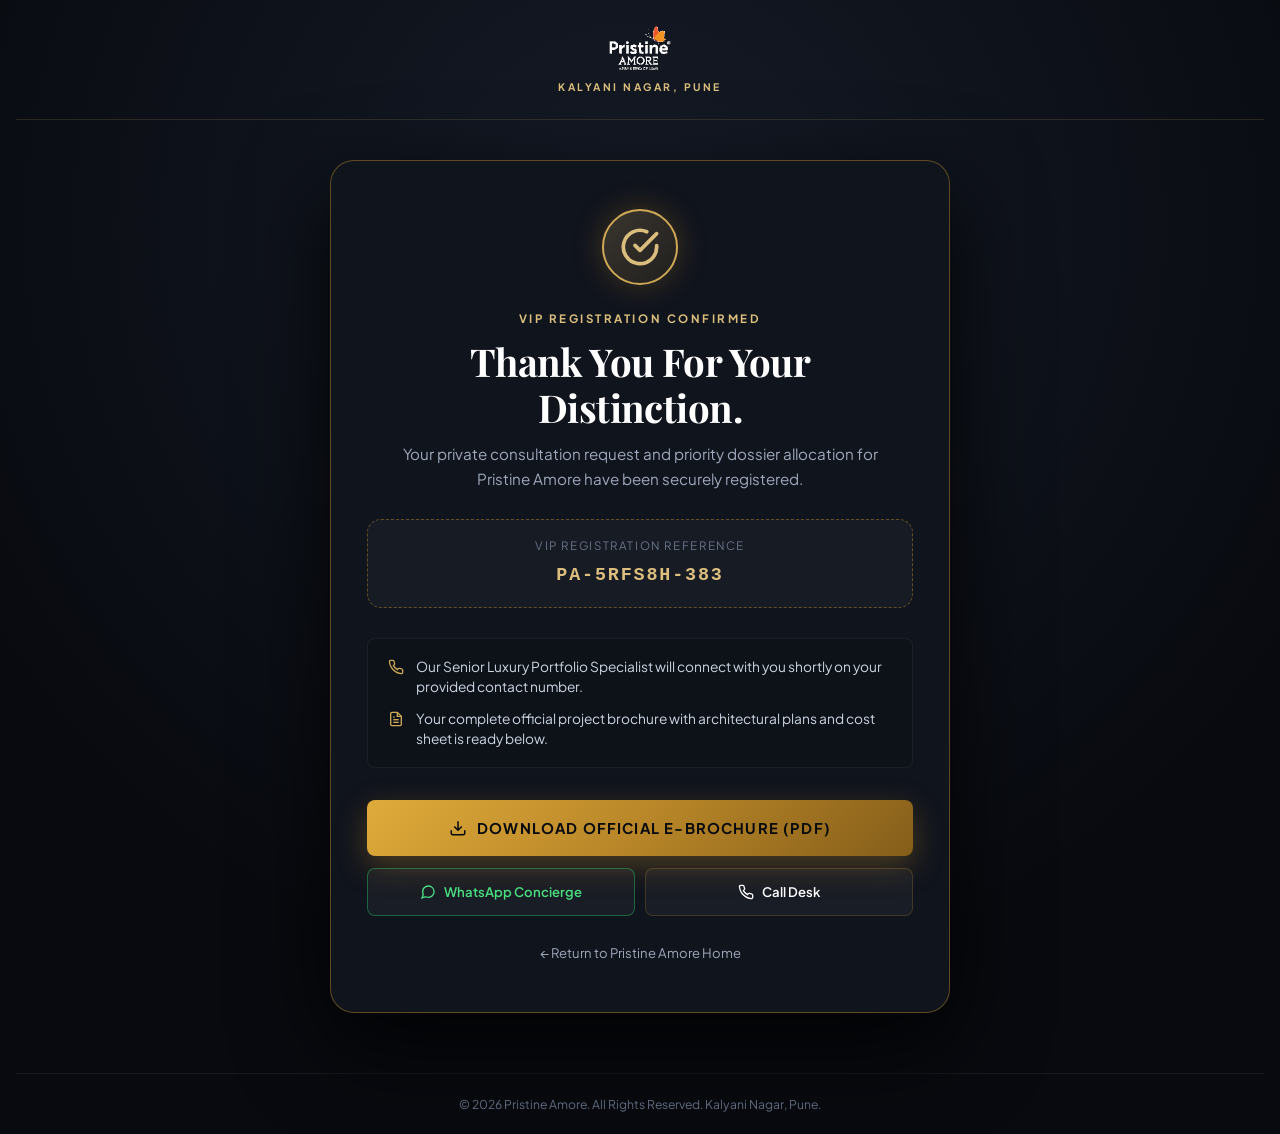
<file: thank-you.html>
<!DOCTYPE html>
<html lang="en">
<head>
  <meta charset="UTF-8">
  <meta name="viewport" content="width=device-width, initial-scale=1.0, maximum-scale=5.0">
  <title>Thank You | Pristine Amore Kalyani Nagar Pune</title>
  <meta name="description" content="Thank you for your interest in Pristine Amore, Kalyani Nagar. Your confidential inquiry and private consultation request have been confirmed.">
  <link rel="icon" type="image/png" href="assets/images/logo_dark_theme.png">

  <!-- Google Fonts -->
  <link rel="preconnect" href="https://fonts.googleapis.com">
  <link rel="preconnect" href="https://fonts.gstatic.com" crossorigin>
  <link href="https://fonts.googleapis.com/css2?family=Cormorant+Garamond:ital,wght@0,400;0,600;0,700;1,400;1,600&family=Playfair+Display:ital,wght@0,500;0,600;0,700;0,800;1,500;1,600&family=Plus+Jakarta+Sans:wght@300;400;500;600;700&display=swap" rel="stylesheet">

  <link rel="stylesheet" href="style.css">

  <style>
    /* Dedicated Thank You Page Styles */
    .thank-you-wrapper {
      min-height: 100vh;
      background: radial-gradient(circle at 50% 20%, #151b27 0%, #080a0f 70%);
      display: flex;
      flex-direction: column;
      justify-content: space-between;
      color: #ffffff;
      padding: 0 16px;
      position: relative;
      overflow-x: hidden;
    }

    .thank-you-nav {
      padding: 24px 0;
      text-align: center;
      border-bottom: 1px solid rgba(223, 186, 115, 0.15);
    }

    .thank-you-brand {
      display: inline-flex;
      flex-direction: column;
      align-items: center;
      text-decoration: none;
    }

    .thank-you-logo {
      height: 48px;
      width: auto;
      object-fit: contain;
    }

    .thank-you-location-tag {
      font-size: 0.65rem;
      letter-spacing: 0.24em;
      color: var(--gold-300);
      text-transform: uppercase;
      font-weight: 700;
      margin-top: 6px;
    }

    .thank-you-main {
      flex: 1;
      display: flex;
      align-items: center;
      justify-content: center;
      padding: 40px 0 60px 0;
    }

    .thank-you-card {
      max-width: 620px;
      width: 100%;
      background: #10141d;
      border: 1px solid var(--border-gold-medium);
      border-radius: var(--radius-lg);
      padding: 48px 36px;
      text-align: center;
      box-shadow: 0 30px 90px rgba(0, 0, 0, 0.85);
      position: relative;
      animation: modalFadeIn 0.5s ease-out;
    }

    .thank-you-seal {
      width: 76px;
      height: 76px;
      margin: 0 auto 24px auto;
      background: linear-gradient(135deg, rgba(223, 186, 115, 0.2), rgba(184, 134, 40, 0.1));
      border: 2px solid var(--gold-400);
      border-radius: 50%;
      display: flex;
      align-items: center;
      justify-content: center;
      color: var(--gold-300);
      box-shadow: 0 0 30px rgba(184, 134, 40, 0.3);
    }

    .thank-you-eyebrow {
      font-size: 0.72rem;
      font-weight: 700;
      letter-spacing: 0.22em;
      text-transform: uppercase;
      color: var(--gold-300);
      display: block;
      margin-bottom: 10px;
    }

    .thank-you-title {
      font-family: var(--font-headline);
      font-size: clamp(1.8rem, 4vw, 2.4rem);
      line-height: 1.2;
      color: #ffffff;
      margin-bottom: 12px;
      font-weight: 700;
    }

    .thank-you-subtitle {
      font-size: 0.95rem;
      line-height: 1.6;
      color: var(--text-dark-secondary);
      max-width: 480px;
      margin: 0 auto 28px auto;
    }

    .reference-badge-box {
      background: rgba(255, 255, 255, 0.03);
      border: 1px dashed var(--border-gold-medium);
      border-radius: var(--radius-md);
      padding: 16px 20px;
      margin-bottom: 30px;
      display: flex;
      flex-direction: column;
      gap: 6px;
      align-items: center;
    }

    .reference-label {
      font-size: 0.72rem;
      letter-spacing: 0.14em;
      text-transform: uppercase;
      color: var(--text-dark-muted);
    }

    .reference-id {
      font-family: monospace;
      font-size: 1.15rem;
      font-weight: 700;
      letter-spacing: 0.1em;
      color: var(--gold-300);
    }

    .next-steps-list {
      text-align: left;
      background: rgba(14, 18, 25, 0.7);
      border-radius: var(--radius-sm);
      padding: 18px 20px;
      margin-bottom: 32px;
      border: 1px solid rgba(255, 255, 255, 0.06);
    }

    .step-item {
      display: flex;
      align-items: flex-start;
      gap: 12px;
      margin-bottom: 12px;
      font-size: 0.86rem;
      color: #cbd5e1;
      line-height: 1.45;
    }

    .step-item:last-child {
      margin-bottom: 0;
    }

    .step-icon {
      color: var(--gold-400);
      margin-top: 2px;
      flex-shrink: 0;
    }

    .thank-you-actions {
      display: flex;
      flex-direction: column;
      gap: 12px;
    }

    .btn-download-dossier {
      width: 100%;
      background: var(--gold-gradient);
      color: #080a0f;
      font-weight: 700;
      font-size: 0.92rem;
      letter-spacing: 0.08em;
      text-transform: uppercase;
      padding: 16px 24px;
      border-radius: var(--radius-sm);
      text-decoration: none;
      display: flex;
      align-items: center;
      justify-content: center;
      gap: 10px;
      transition: all var(--transition-fast);
      box-shadow: 0 10px 30px rgba(184, 134, 40, 0.35);
    }

    .btn-download-dossier:hover {
      background: var(--gold-gradient-hover);
      transform: translateY(-2px);
      box-shadow: 0 14px 40px rgba(184, 134, 40, 0.5);
    }

    .secondary-action-row {
      display: grid;
      grid-template-columns: 1fr 1fr;
      gap: 10px;
    }

    .btn-action-outline {
      padding: 12px 16px;
      border: 1px solid var(--border-gold-subtle);
      border-radius: var(--radius-sm);
      color: #ffffff;
      text-decoration: none;
      font-size: 0.82rem;
      font-weight: 600;
      display: flex;
      align-items: center;
      justify-content: center;
      gap: 8px;
      background: rgba(255, 255, 255, 0.04);
      transition: all var(--transition-fast);
    }

    .btn-action-outline:hover {
      background: rgba(255, 255, 255, 0.1);
      border-color: var(--gold-400);
      color: var(--gold-200);
    }

    .btn-action-outline.wa {
      border-color: rgba(37, 211, 102, 0.4);
      color: #4ade80;
    }

    .btn-action-outline.wa:hover {
      background: rgba(37, 211, 102, 0.15);
      border-color: #25d366;
    }

    .btn-return-home {
      display: inline-block;
      margin-top: 14px;
      font-size: 0.82rem;
      color: var(--text-dark-secondary);
      text-decoration: none;
      transition: color var(--transition-fast);
    }

    .btn-return-home:hover {
      color: var(--gold-300);
      text-decoration: underline;
    }

    .thank-you-footer {
      padding: 20px 0;
      text-align: center;
      font-size: 0.76rem;
      color: var(--text-dark-muted);
      border-top: 1px solid rgba(255, 255, 255, 0.06);
    }

    @media (max-width: 480px) {
      .thank-you-card {
        padding: 32px 18px;
      }
      .secondary-action-row {
        grid-template-columns: 1fr;
      }
    }
  </style>
</head>
<body>
  <div class="thank-you-wrapper">
    <!-- Header -->
    <header class="thank-you-nav">
      <a href="index.html" class="thank-you-brand">
        <img src="assets/images/logo_dark_theme.png" alt="Pristine Amore" class="thank-you-logo">
        <span class="thank-you-location-tag">Kalyani Nagar, Pune</span>
      </a>
    </header>

    <!-- Main Content -->
    <main class="thank-you-main">
      <div class="thank-you-card">
        <!-- Luxury Seal -->
        <div class="thank-you-seal">
          <svg width="40" height="40" viewBox="0 0 24 24" fill="none" stroke="currentColor" stroke-width="2.2" stroke-linecap="round" stroke-linejoin="round">
            <path d="M22 11.08V12a10 10 0 1 1-5.93-9.14"></path>
            <polyline points="22 4 12 14.01 9 11.01"></polyline>
          </svg>
        </div>

        <span class="thank-you-eyebrow">VIP Registration Confirmed</span>
        <h1 class="thank-you-title">Thank You For Your Distinction.</h1>
        <p class="thank-you-subtitle">Your private consultation request and priority dossier allocation for Pristine Amore have been securely registered.</p>

        <!-- Reference Box -->
        <div class="reference-badge-box">
          <span class="reference-label">VIP Registration Reference</span>
          <span class="reference-id" id="refIdDisplay">PA-2026-VIP</span>
        </div>

        <!-- Next Steps -->
        <div class="next-steps-list">
          <div class="step-item">
            <svg class="step-icon" width="16" height="16" viewBox="0 0 24 24" fill="none" stroke="currentColor" stroke-width="2"><path d="M22 16.92v3a2 2 0 0 1-2.18 2 19.79 19.79 0 0 1-8.63-3.07 19.5 19.5 0 0 1-6-6 19.79 19.79 0 0 1-3.07-8.67A2 2 0 0 1 4.11 2h3a2 2 0 0 1 2 1.72 12.84 12.84 0 0 0 .7 2.81 2 2 0 0 1-.45 2.11L8.09 9.91a16 16 0 0 0 6 6l1.27-1.27a2 2 0 0 1 2.11-.45 12.84 12.84 0 0 0 2.81.7A2 2 0 0 1 22 16.92z"></path></svg>
            <span>Our Senior Luxury Portfolio Specialist will connect with you shortly on your provided contact number.</span>
          </div>
          <div class="step-item">
            <svg class="step-icon" width="16" height="16" viewBox="0 0 24 24" fill="none" stroke="currentColor" stroke-width="2"><path d="M14 2H6a2 2 0 0 0-2 2v16a2 2 0 0 0 2 2h12a2 2 0 0 0 2-2V8z"></path><polyline points="14 2 14 8 20 8"></polyline><line x1="16" y1="13" x2="8" y2="13"></line><line x1="16" y1="17" x2="8" y2="17"></line><polyline points="10 9 9 9 8 9"></polyline></svg>
            <span>Your complete official project brochure with architectural plans and cost sheet is ready below.</span>
          </div>
        </div>

        <!-- Actions -->
        <div class="thank-you-actions">
          <a href="assets/docs/Pristine_Amore_Brochure.pdf" download="Pristine_Amore_Brochure.pdf" class="btn-download-dossier" id="downloadBrochureBtn">
            <svg width="18" height="18" viewBox="0 0 24 24" fill="none" stroke="currentColor" stroke-width="2"><path d="M21 15v4a2 2 0 0 1-2 2H5a2 2 0 0 1-2-2v-4M7 10l5 5 5-5M12 15V3"/></svg>
            <span>Download Official E-Brochure (PDF)</span>
          </a>

          <div class="secondary-action-row">
            <a href="https://wa.me/919876543210?text=Hello%20Pristine%20Amore%20Team,%20I%20have%20registered%20my%20enquiry%20and%20would%20like%20to%20connect." target="_blank" class="btn-action-outline wa">
              <svg width="16" height="16" viewBox="0 0 24 24" fill="none" stroke="currentColor" stroke-width="2"><path d="M21 11.5a8.38 8.38 0 0 1-.9 3.8 8.5 8.5 0 0 1-7.6 4.7 8.38 8.38 0 0 1-3.8-.9L3 21l1.9-5.7a8.38 8.38 0 0 1-.9-3.8 8.5 8.5 0 0 1 4.7-7.6 8.38 8.38 0 0 1 3.8-.9h.5a8.48 8.48 0 0 1 8 8v.5z"/></svg>
              <span>WhatsApp Concierge</span>
            </a>
            <a href="tel:+912067000000" class="btn-action-outline">
              <svg width="16" height="16" viewBox="0 0 24 24" fill="none" stroke="currentColor" stroke-width="2"><path d="M22 16.92v3a2 2 0 0 1-2.18 2 19.79 19.79 0 0 1-8.63-3.07 19.5 19.5 0 0 1-6-6 19.79 19.79 0 0 1-3.07-8.67A2 2 0 0 1 4.11 2h3a2 2 0 0 1 2 1.72 12.84 12.84 0 0 0 .7 2.81 2 2 0 0 1-.45 2.11L8.09 9.91a16 16 0 0 0 6 6l1.27-1.27a2 2 0 0 1 2.11-.45 12.84 12.84 0 0 0 2.81.7A2 2 0 0 1 22 16.92z"></path></svg>
              <span>Call Desk</span>
            </a>
          </div>

          <a href="index.html" class="btn-return-home">&larr; Return to Pristine Amore Home</a>
        </div>
      </div>
    </main>

    <!-- Footer -->
    <footer class="thank-you-footer">
      <p>&copy; 2026 Pristine Amore. All Rights Reserved. Kalyani Nagar, Pune.</p>
    </footer>
  </div>

  <script>
    // Extract Ref ID or auto-generate if not in URL parameters
    const urlParams = new URLSearchParams(window.location.search);
    const ref = urlParams.get('ref') || ('PA-' + Math.random().toString(36).substr(2, 6).toUpperCase() + '-' + Math.floor(100 + Math.random() * 900));
    const refEl = document.getElementById('refIdDisplay');
    if (refEl) refEl.innerText = ref;

    // Auto-trigger brochure download if requested
    if (urlParams.get('download') === 'true') {
      setTimeout(() => {
        const dlBtn = document.getElementById('downloadBrochureBtn');
        if (dlBtn) dlBtn.click();
      }, 800);
    }
  </script>
</body>
</html>
</file>
<file: style.css>
/* ==========================================================================
   AMOR BY PRISTINE - ARCHITECTURAL EDITORIAL LUXURY DESIGN SYSTEM
   Award-Winning Creative Direction for Kalyani Nagar, Pune
   Designed strictly following UI/UX Pro Max intelligence
   ========================================================================== */

/* --------------------------------------------------------------------------
   1. DESIGN TOKENS (PRIMITIVES & SEMANTICS)
   -------------------------------------------------------------------------- */
:root {
  /* Primitive Golds & Bronzes - High Contrast & Deep Burnished Warmth */
  --gold-50:  #faf6ed;
  --gold-100: #f4ebd5;
  --gold-200: #e8d5ab;
  --gold-300: #dbbe7d;
  --gold-400: #cfa856;
  --gold-500: #b88628; /* Core High-Contrast Gold Accent */
  --gold-600: #9e731b;
  --gold-700: #845e14;
  --gold-800: #684d24;
  --gold-900: #49351a;

  /* Rich Metallic Gradients with High Contrast on Both Light & Dark */
  --gold-gradient: linear-gradient(135deg, #dfab3b 0%, #b88628 50%, #855e1a 100%);
  --gold-gradient-hover: linear-gradient(135deg, #f2c057 0%, #c89531 50%, #956a1e 100%);
  --gold-gradient-light: linear-gradient(135deg, #a47620 0%, #c5983d 50%, #855e1a 100%);
  --gold-subtle-glow: 0 8px 32px rgba(184, 134, 40, 0.28);
  --gold-halo: 0 0 25px rgba(223, 171, 59, 0.4);

  /* Canvases & Surfaces */
  --bg-dark-obsidian: #080a0e;
  --bg-dark-surface:  #0f131a;
  --bg-dark-card:     #141924;
  --bg-dark-glass:    rgba(15, 19, 26, 0.75);

  --bg-light-alabaster: #fcfbf8;
  --bg-light-ivory:     #f6f3eb;
  --bg-light-surface:   #ffffff;
  --bg-light-card:      #ffffff;
  --bg-light-glass:     rgba(255, 255, 255, 0.85);

  /* Text Contrasts */
  --text-dark-primary:   #f6f7fb;
  --text-dark-secondary: #9ea8ba;
  --text-dark-muted:     #677387;

  --text-light-heading:   #12161f;
  --text-light-subheading: #262c38;
  --text-light-body:      #4b5466;
  --text-light-muted:     #768196;

  /* Architectural Hairline Borders */
  --border-gold-subtle:   rgba(184, 134, 40, 0.25);
  --border-gold-medium:   rgba(184, 134, 40, 0.48);
  --border-dark-subtle:   rgba(255, 255, 255, 0.08);
  --border-light-subtle:  rgba(0, 0, 0, 0.07);
  --border-light-medium:  rgba(0, 0, 0, 0.12);

  /* Typography Stacks (UI/UX Pro Max Luxury Editorial System) */
  --font-serif:     'Cormorant Garamond', 'Playfair Display', Georgia, serif;
  --font-editorial: 'Cormorant Garamond', 'Playfair Display', Georgia, serif;
  --font-headline:  'Playfair Display', 'Cormorant Garamond', Georgia, serif;
  --font-monument:  'Cinzel', Georgia, serif;
  --font-sans:      'Plus Jakarta Sans', -apple-system, BlinkMacSystemFont, 'Segoe UI', Roboto, sans-serif;

  /* Spacing Scale */
  --space-2xs: 4px;
  --space-xs:  8px;
  --space-sm:  12px;
  --space-md:  18px;
  --space-lg:  24px;
  --space-xl:  36px;
  --space-2xl: 48px;
  --space-3xl: 72px;
  --space-4xl: 100px;
  --space-5xl: 140px;

  /* Radius */
  --radius-xs: 4px;
  --radius-sm: 8px;
  --radius-md: 14px;
  --radius-lg: 24px;
  --radius-xl: 32px;
  --radius-pill: 9999px;

  /* Elevation Shadows */
  --shadow-subtle: 0 4px 20px rgba(0, 0, 0, 0.04);
  --shadow-medium: 0 12px 36px rgba(0, 0, 0, 0.08);
  --shadow-floating: 0 24px 60px rgba(0, 0, 0, 0.14);
  --shadow-dark-card: 0 20px 50px rgba(0, 0, 0, 0.4);

  /* Transitions */
  --transition-fast:   0.2s cubic-bezier(0.16, 1, 0.3, 1);
  --transition-smooth: 0.4s cubic-bezier(0.16, 1, 0.3, 1);
  --transition-slow:   0.8s cubic-bezier(0.16, 1, 0.3, 1);

  /* Action Accents */
  --whatsapp-color: #25d366;
  --whatsapp-hover: #20ba5a;
}

/* --------------------------------------------------------------------------
   2. RESET & GLOBAL RESILIENCE
   -------------------------------------------------------------------------- */
*, *::before, *::after {
  box-sizing: border-box;
  margin: 0;
  padding: 0;
}

html {
  font-size: 16px;
  scroll-behavior: smooth;
  background-color: var(--bg-light-alabaster);
  color: var(--text-light-body);
  font-family: var(--font-sans);
  -webkit-font-smoothing: antialiased;
  -moz-osx-font-smoothing: grayscale;
  overflow-x: clip;
}

body {
  line-height: 1.65;
  background-color: var(--bg-light-alabaster);
  color: var(--text-light-body);
  overflow-x: clip;
  position: relative;
}

img, video {
  max-width: 100%;
  height: auto;
  display: block;
}

a {
  color: inherit;
  text-decoration: none;
  transition: all var(--transition-fast);
}

button {
  font-family: inherit;
  border: none;
  background: none;
  cursor: pointer;
  outline: none;
}

/* Accessibility Focus Ring (UI/UX Pro Max Guideline §2) */
a:focus-visible,
button:focus-visible,
input:focus-visible,
select:focus-visible,
[tabindex]:focus-visible {
  outline: 2px solid var(--gold-400) !important;
  outline-offset: 3px !important;
  box-shadow: 0 0 0 4px rgba(184, 134, 40, 0.25) !important;
}

.container {
  width: 100%;
  max-width: 1360px;
  margin: 0 auto;
  padding: 0 28px;
}

/* --------------------------------------------------------------------------
   3. EDITORIAL TYPOGRAPHY SYSTEM
   -------------------------------------------------------------------------- */
h1, h2, h3, h4, h5 {
  font-family: var(--font-headline);
  color: var(--text-light-heading);
  line-height: 1.2;
  font-weight: 700;
  letter-spacing: -0.015em;
}

.gold-serif {
  font-family: var(--font-editorial);
  font-style: italic;
  font-weight: 500;
  color: var(--gold-400);
}

.gold-gradient-text {
  background: var(--gold-gradient-light);
  -webkit-background-clip: text;
  -webkit-text-fill-color: transparent;
  display: inline-block;
  font-weight: 700;
}

.editorial-header-center {
  text-align: center;
  max-width: 820px;
  margin: 0 auto 54px auto;
}

.editorial-eyebrow {
  display: inline-flex;
  align-items: center;
  gap: 12px;
  font-size: 0.78rem;
  font-weight: 700;
  letter-spacing: 0.22em;
  text-transform: uppercase;
  color: var(--gold-600);
  margin-bottom: 16px;
}
.editorial-eyebrow::before,
.editorial-eyebrow::after {
  content: '';
  display: inline-block;
  width: 24px;
  height: 1.5px;
  background: var(--gold-500);
}

.editorial-heading {
  font-size: clamp(2.2rem, 3.8vw, 3.4rem);
  line-height: 1.18;
  margin-bottom: 18px;
}

.editorial-lead {
  font-size: clamp(1rem, 1.15vw, 1.12rem);
  line-height: 1.75;
  color: var(--text-light-muted);
  font-weight: 400;
}

/* --------------------------------------------------------------------------
   4. LUXURY BUTTONS & CTAS
   -------------------------------------------------------------------------- */
.btn {
  display: inline-flex;
  align-items: center;
  justify-content: center;
  gap: 10px;
  padding: 14px 28px;
  font-size: 0.86rem;
  font-weight: 700;
  letter-spacing: 0.08em;
  text-transform: uppercase;
  border-radius: var(--radius-sm);
  transition: all var(--transition-smooth);
  position: relative;
  overflow: hidden;
  white-space: nowrap;
}

/* Primary Gold Button */
.btn-gold-hero,
.btn-luxury-primary,
.btn-gold-invitation,
.btn-gold-featured {
  background: var(--gold-gradient);
  color: #0c0e14;
  box-shadow: 0 4px 20px rgba(184, 134, 40, 0.38);
  border: 1px solid rgba(255, 255, 255, 0.25);
}

.btn-gold-hero:hover,
.btn-luxury-primary:hover,
.btn-gold-invitation:hover,
.btn-gold-featured:hover {
  background: var(--gold-gradient-hover);
  transform: translateY(-2px);
  box-shadow: 0 8px 30px rgba(184, 134, 40, 0.5);
}

/* Glassmorphic Secondary Button */
.btn-glass-hero,
.btn-glass-invitation {
  background: rgba(255, 255, 255, 0.08);
  backdrop-filter: blur(12px);
  -webkit-backdrop-filter: blur(12px);
  color: #ffffff;
  border: 1px solid rgba(255, 255, 255, 0.2);
}

.btn-glass-hero:hover,
.btn-glass-invitation:hover {
  background: rgba(255, 255, 255, 0.16);
  border-color: rgba(255, 255, 255, 0.4);
  transform: translateY(-2px);
}

/* Outline Hero Button */
.btn-outline-hero {
  background: transparent;
  color: var(--gold-200);
  border: 1px solid var(--border-gold-medium);
}
.btn-outline-hero:hover {
  background: rgba(184, 134, 40, 0.14);
  color: #ffffff;
  border-color: var(--gold-300);
  transform: translateY(-2px);
}

/* Header Action Button */
.btn-luxury-header {
  padding: 10px 20px;
  background: var(--gold-gradient);
  color: #0d0f14;
  border-radius: var(--radius-sm);
  font-size: 0.78rem;
  font-weight: 700;
  letter-spacing: 0.06em;
  box-shadow: 0 2px 14px rgba(184, 134, 40, 0.32);
  white-space: nowrap;
}
.btn-luxury-header:hover {
  background: var(--gold-gradient-hover);
  transform: translateY(-1px);
}

/* WhatsApp Nav Pill */
.btn-nav-wa {
  display: inline-flex;
  align-items: center;
  gap: 7px;
  padding: 8px 16px;
  background: rgba(37, 211, 102, 0.12);
  border: 1px solid rgba(37, 211, 102, 0.3);
  color: var(--whatsapp-color);
  border-radius: var(--radius-sm);
  font-size: 0.8rem;
  font-weight: 700;
  letter-spacing: 0.04em;
  white-space: nowrap;
}
.btn-nav-wa:hover {
  background: var(--whatsapp-color);
  color: #ffffff;
}

/* --------------------------------------------------------------------------
   5. TOP ANNOUNCEMENT BAR
   -------------------------------------------------------------------------- */
.top-announcement-bar {
  background: #06080b;
  border-bottom: 1px solid var(--border-gold-subtle);
  color: var(--text-dark-secondary);
  font-size: 0.76rem;
  padding: 7px 0;
  letter-spacing: 0.04em;
  position: relative;
  z-index: 101;
}

.announcement-inner {
  display: flex;
  align-items: center;
  justify-content: space-between;
}

.announcement-left {
  display: flex;
  align-items: center;
  gap: 9px;
}

.gold-pulse-dot {
  width: 7px;
  height: 7px;
  background-color: var(--gold-400);
  border-radius: 50%;
  box-shadow: 0 0 10px var(--gold-400);
  animation: pulseGold 2s infinite ease-in-out;
}

@keyframes pulseGold {
  0%, 100% { opacity: 1; transform: scale(1); }
  50% { opacity: 0.4; transform: scale(0.8); }
}

.announcement-text strong {
  color: var(--gold-200);
  letter-spacing: 0.06em;
}

.announcement-right {
  display: flex;
  align-items: center;
  gap: 12px;
}

.location-badge {
  color: var(--text-dark-muted);
}

.divider-pipe {
  color: rgba(255, 255, 255, 0.2);
}

.announcement-phone {
  display: inline-flex;
  align-items: center;
  gap: 6px;
  color: var(--gold-300);
  font-weight: 600;
}
.announcement-phone:hover {
  color: #ffffff;
}

/* --------------------------------------------------------------------------
   6. SITE HEADER & NAVIGATION
   -------------------------------------------------------------------------- */
.site-header {
  position: -webkit-sticky;
  position: sticky;
  top: 0;
  left: 0;
  width: 100%;
  background: rgba(10, 13, 18, 0.94);
  backdrop-filter: blur(20px);
  -webkit-backdrop-filter: blur(20px);
  border-bottom: 1px solid rgba(184, 134, 40, 0.2);
  z-index: 1000;
  transition: all var(--transition-smooth);
}

.site-header.scrolled {
  background: rgba(8, 10, 14, 0.98);
  border-bottom-color: rgba(184, 134, 40, 0.35);
  box-shadow: 0 10px 30px rgba(0, 0, 0, 0.5);
}

.nav-wrapper {
  display: flex;
  align-items: center;
  justify-content: space-between;
  gap: 20px;
  height: 80px;
}

.site-header.scrolled .nav-wrapper {
  height: 70px;
}

.brand-logo {
  display: flex;
  flex-direction: column;
  gap: 2px;
  flex-shrink: 0;
}

.brand-logo-img {
  height: 38px;
  width: auto;
  object-fit: contain;
  transition: height var(--transition-fast);
}

.site-header.scrolled .brand-logo-img {
  height: 34px;
}

.brand-tagline {
  font-size: 0.65rem;
  letter-spacing: 0.16em;
  text-transform: uppercase;
  color: var(--gold-300);
  font-weight: 600;
  white-space: nowrap;
}

.desktop-nav {
  display: flex;
  align-items: center;
  gap: 18px;
  flex-shrink: 0;
}

.nav-item {
  font-size: 0.8rem;
  font-weight: 600;
  letter-spacing: 0.05em;
  text-transform: uppercase;
  color: #cbd5e1;
  position: relative;
  padding: 6px 0;
  white-space: nowrap;
  transition: color var(--transition-fast);
}

.nav-item::after {
  content: '';
  position: absolute;
  bottom: 0;
  left: 0;
  width: 0%;
  height: 2px;
  background: var(--gold-gradient);
  transition: width var(--transition-smooth);
}

.nav-item:hover,
.nav-item.active {
  color: #ffffff;
}

.nav-item:hover::after,
.nav-item.active::after {
  width: 100%;
}

.nav-actions {
  display: flex;
  align-items: center;
  gap: 10px;
  flex-shrink: 0;
}

.mobile-toggle-btn {
  display: none;
  flex-direction: column;
  justify-content: center;
  align-items: center;
  gap: 5px;
  width: 44px;
  height: 44px;
  min-width: 44px;
  min-height: 44px;
  padding: 8px;
  background: rgba(255, 255, 255, 0.08);
  border-radius: var(--radius-sm);
  border: 1px solid rgba(255, 255, 255, 0.18);
  cursor: pointer;
  transition: all var(--transition-fast);
}
.mobile-toggle-btn:hover {
  background: rgba(255, 255, 255, 0.14);
}

.hamburger-line {
  width: 100%;
  height: 2px;
  background-color: #ffffff;
  border-radius: 2px;
  transition: all var(--transition-fast);
}

/* Mobile Nav Drawer */
.mobile-nav-drawer {
  position: fixed;
  top: 0;
  right: -100%;
  width: 100%;
  max-width: 380px;
  height: 100vh;
  background: #0b0e14;
  border-left: 1px solid var(--border-gold-subtle);
  z-index: 1000;
  display: flex;
  flex-direction: column;
  transition: right var(--transition-smooth), visibility var(--transition-smooth);
  box-shadow: none; /* Crucial: No shadow when closed to prevent right-edge screen bleed */
  visibility: hidden;
  pointer-events: none;
}

.mobile-nav-drawer.open {
  right: 0;
  visibility: visible;
  pointer-events: auto;
  box-shadow: -10px 0 40px rgba(0, 0, 0, 0.8);
}

.mobile-drawer-header {
  display: flex;
  align-items: center;
  justify-content: space-between;
  padding: 20px 24px;
  border-bottom: 1px solid rgba(255, 255, 255, 0.08);
}

.mobile-drawer-logo {
  height: 38px;
}

.drawer-close-btn {
  width: 44px;
  height: 44px;
  min-width: 44px;
  min-height: 44px;
  display: flex;
  align-items: center;
  justify-content: center;
  font-size: 1.8rem;
  color: #ffffff;
  line-height: 1;
  border-radius: 50%;
  background: rgba(255, 255, 255, 0.08);
  border: 1px solid rgba(255, 255, 255, 0.15);
  cursor: pointer;
  transition: all var(--transition-fast);
}
.drawer-close-btn:hover {
  background: rgba(255, 255, 255, 0.18);
  color: var(--gold-300);
}

.mobile-drawer-body {
  padding: 24px 28px;
  overflow-y: auto;
  display: flex;
  flex-direction: column;
  justify-content: space-between;
  flex: 1;
}

.mobile-links-list {
  list-style: none;
  display: flex;
  flex-direction: column;
  gap: 12px;
}

.mobile-link {
  font-size: 1.05rem;
  font-weight: 600;
  color: #cbd5e1;
  text-transform: uppercase;
  letter-spacing: 0.08em;
  display: flex;
  align-items: center;
  min-height: 44px;
  padding: 6px 0;
  transition: color var(--transition-fast);
}
.mobile-link:hover {
  color: var(--gold-300);
}

.mobile-drawer-footer {
  margin-top: 36px;
  display: flex;
  flex-direction: column;
  gap: 12px;
}

.btn-dark-full {
  width: 100%;
  background: rgba(255, 255, 255, 0.1);
  color: #ffffff;
  border: 1px solid rgba(255, 255, 255, 0.2);
}
.btn-wa-full {
  width: 100%;
  background: var(--whatsapp-color);
  color: #ffffff;
}

/* --------------------------------------------------------------------------
   7. CINEMATIC HERO SECTION
   -------------------------------------------------------------------------- */
.cinematic-hero {
  position: relative;
  min-height: 94vh;
  display: flex;
  align-items: center;
  background-color: var(--bg-dark-obsidian);
  color: var(--text-dark-primary);
  padding: 60px 0 90px 0;
  overflow: hidden;
}

/* Ambient Background Media */
.hero-bg-layer {
  position: absolute;
  top: 0;
  left: 0;
  width: 100%;
  height: 100%;
  z-index: 1;
  overflow: hidden;
}

.hero-bg-media {
  position: absolute;
  top: 0;
  left: 0;
  width: 100%;
  height: 100%;
  object-fit: cover;
  object-position: center;
  opacity: 0;
  transition: opacity var(--transition-slow);
}

.hero-bg-media.active {
  opacity: 0.38;
}

.hero-gradient-overlay {
  position: absolute;
  top: 0;
  left: 0;
  width: 100%;
  height: 100%;
  background: linear-gradient(
    180deg,
    rgba(8, 10, 14, 0.72) 0%,
    rgba(8, 10, 14, 0.88) 60%,
    rgba(8, 10, 14, 0.98) 100%
  );
  z-index: 2;
}

.hero-noise-texture {
  position: absolute;
  top: 0;
  left: 0;
  width: 100%;
  height: 100%;
  background-image: radial-gradient(rgba(184, 134, 40, 0.08) 1px, transparent 0);
  background-size: 24px 24px;
  opacity: 0.6;
  z-index: 3;
}

/* Hero Content Grid */
.hero-content-grid {
  position: relative;
  z-index: 4;
  display: grid;
  grid-template-columns: 1.15fr 0.85fr;
  gap: 54px;
  align-items: center;
}

/* Hero Left Column */
.hero-narrative-col {
  display: flex;
  flex-direction: column;
}

.hero-prestige-badge {
  display: inline-flex;
  align-items: center;
  gap: 10px;
  padding: 6px 16px;
  background: rgba(184, 134, 40, 0.12);
  border: 1px solid var(--border-gold-subtle);
  border-radius: var(--radius-pill);
  font-size: 0.75rem;
  font-weight: 700;
  letter-spacing: 0.14em;
  width: fit-content;
  margin-bottom: 24px;
}

.badge-accent {
  color: var(--gold-300);
}
.badge-separator {
  color: rgba(255, 255, 255, 0.3);
}
.badge-info {
  color: #cbd5e1;
}

.hero-editorial-title {
  font-family: var(--font-headline);
  font-size: clamp(2.6rem, 4.4vw, 4.2rem);
  line-height: 1.14;
  margin-bottom: 22px;
  color: #ffffff;
  letter-spacing: -0.02em;
  word-wrap: break-word;
}

.title-subline {
  display: block;
  font-size: 0.58em;
  font-weight: 400;
  color: var(--text-dark-secondary);
  letter-spacing: 0.06em;
  text-transform: uppercase;
  margin-bottom: 6px;
}

.title-mainline {
  display: block;
}

.hero-editorial-desc {
  font-size: clamp(1rem, 1.15vw, 1.12rem);
  line-height: 1.75;
  color: var(--text-dark-secondary);
  max-width: 620px;
  margin-bottom: 28px;
}
.hero-editorial-desc strong {
  color: #ffffff;
}

/* Hero View Switcher */
.hero-view-switcher {
  display: flex;
  align-items: center;
  gap: 14px;
  margin-bottom: 30px;
  flex-wrap: wrap;
}

.switcher-label {
  font-size: 0.76rem;
  letter-spacing: 0.1em;
  text-transform: uppercase;
  color: var(--text-dark-muted);
  font-weight: 600;
}

.switcher-buttons {
  display: flex;
  gap: 8px;
  background: rgba(255, 255, 255, 0.05);
  padding: 4px;
  border-radius: var(--radius-pill);
  border: 1px solid rgba(255, 255, 255, 0.1);
  flex-wrap: wrap;
}

.switcher-btn {
  display: inline-flex;
  align-items: center;
  gap: 6px;
  padding: 6px 14px;
  font-size: 0.75rem;
  font-weight: 600;
  letter-spacing: 0.04em;
  color: var(--text-dark-secondary);
  border-radius: var(--radius-pill);
  transition: all var(--transition-fast);
}

.btn-dot {
  width: 6px;
  height: 6px;
  border-radius: 50%;
  background: rgba(255, 255, 255, 0.3);
}

.switcher-btn.active {
  background: var(--gold-gradient);
  color: #0c0e14;
  font-weight: 700;
}
.switcher-btn.active .btn-dot {
  background: #0c0e14;
}

/* Hero Metrics Ribbon */
.hero-metrics-ribbon {
  display: grid;
  grid-template-columns: repeat(4, 1fr);
  gap: 12px;
  margin-bottom: 36px;
  background: rgba(20, 25, 35, 0.6);
  backdrop-filter: blur(12px);
  padding: 16px 20px;
  border-radius: var(--radius-md);
  border: 1px solid var(--border-gold-subtle);
}

.metric-card {
  display: flex;
  flex-direction: column;
}

.metric-val {
  font-family: var(--font-headline);
  font-size: 1.45rem;
  font-weight: 700;
  color: #ffffff;
  line-height: 1.1;
  margin-bottom: 3px;
}
.metric-val .metric-unit {
  font-size: 0.75rem;
  color: var(--gold-300);
  font-weight: 600;
}

.metric-label {
  font-size: 0.72rem;
  color: var(--text-dark-secondary);
  letter-spacing: 0.03em;
}

/* Hero CTA Group */
.hero-cta-group {
  display: flex;
  align-items: center;
  gap: 14px;
  flex-wrap: wrap;
}

/* --------------------------------------------------------------------------
   8. HERO VIP LEAD CONSULTATION CARD
   -------------------------------------------------------------------------- */
.hero-card-col {
  display: flex;
  justify-content: center;
}

.vip-enquiry-card {
  width: 100%;
  max-width: 460px;
  background: rgba(16, 21, 30, 0.92);
  backdrop-filter: blur(24px);
  -webkit-backdrop-filter: blur(24px);
  border: 1px solid var(--border-gold-medium);
  border-radius: var(--radius-lg);
  padding: 34px 32px;
  box-shadow: var(--shadow-dark-card), inset 0 1px 0 rgba(255, 255, 255, 0.1);
  position: relative;
  overflow: hidden;
}

.card-glow-element {
  position: absolute;
  top: -80px;
  right: -80px;
  width: 180px;
  height: 180px;
  background: radial-gradient(circle, rgba(184, 134, 40, 0.25) 0%, transparent 70%);
  border-radius: 50%;
  pointer-events: none;
}

.card-header-badge {
  display: flex;
  justify-content: space-between;
  align-items: center;
  margin-bottom: 14px;
}

.card-badge-pill {
  font-size: 0.68rem;
  font-weight: 700;
  letter-spacing: 0.12em;
  text-transform: uppercase;
  color: var(--gold-300);
  background: rgba(184, 134, 40, 0.14);
  padding: 4px 10px;
  border-radius: var(--radius-pill);
}

.card-rera-pill {
  font-size: 0.68rem;
  color: var(--text-dark-muted);
}

.card-headline {
  font-size: 1.5rem;
  color: #ffffff;
  margin-bottom: 6px;
}

.card-subtext {
  font-size: 0.84rem;
  color: var(--text-dark-secondary);
  line-height: 1.55;
  margin-bottom: 18px;
}

.price-callout-pill {
  display: flex;
  align-items: center;
  justify-content: space-between;
  background: rgba(184, 134, 40, 0.08);
  border: 1px dashed var(--border-gold-medium);
  border-radius: var(--radius-sm);
  padding: 10px 14px;
  margin-bottom: 22px;
}

.price-callout-label {
  font-size: 0.74rem;
  color: var(--gold-200);
  text-transform: uppercase;
  letter-spacing: 0.06em;
  font-weight: 600;
}

.price-callout-value {
  font-family: var(--font-headline);
  font-size: 1.15rem;
  font-weight: 700;
  color: #ffffff;
}
.price-callout-value small {
  font-size: 0.7rem;
  color: var(--gold-300);
}

/* Luxury Input Fields */
.luxury-form {
  display: flex;
  flex-direction: column;
  gap: 16px;
}

.form-field-wrap {
  display: flex;
  flex-direction: column;
  gap: 5px;
}

.field-label {
  font-size: 0.75rem;
  font-weight: 600;
  color: #cbd5e1;
  letter-spacing: 0.04em;
}

.input-wrapper {
  position: relative;
  width: 100%;
}

.phone-wrapper {
  display: flex;
}

.country-code {
  display: flex;
  align-items: center;
  padding: 0 14px;
  background: rgba(255, 255, 255, 0.06);
  border: 1px solid rgba(255, 255, 255, 0.12);
  border-right: none;
  border-radius: var(--radius-sm) 0 0 var(--radius-sm);
  color: var(--gold-300);
  font-size: 0.88rem;
  font-weight: 600;
}

.luxury-input,
.luxury-select {
  width: 100%;
  padding: 12px 14px;
  background: rgba(255, 255, 255, 0.04);
  border: 1px solid rgba(255, 255, 255, 0.12);
  border-radius: var(--radius-sm);
  color: #ffffff;
  font-family: var(--font-sans);
  font-size: 16px; /* 16px prevents iOS Safari auto-zoom on mobile */
  min-height: 48px; /* Accessible touch target */
  box-sizing: border-box;
  transition: all var(--transition-fast);
  outline: none;
}

.phone-input {
  border-radius: 0 var(--radius-sm) var(--radius-sm) 0;
}

.luxury-input:focus,
.luxury-select:focus {
  border-color: var(--gold-400);
  background: rgba(255, 255, 255, 0.08);
  box-shadow: 0 0 12px rgba(184, 134, 40, 0.35);
}

.luxury-select {
  cursor: pointer;
  background-color: #121622;
}

.luxury-select option {
  background-color: #121622;
  color: #ffffff;
  padding: 10px;
}

.btn-submit-luxury {
  width: 100%;
  padding: 15px;
  background: var(--gold-gradient);
  color: #0b0e14;
  font-size: 0.88rem;
  font-weight: 800;
  letter-spacing: 0.08em;
  text-transform: uppercase;
  border-radius: var(--radius-sm);
  box-shadow: var(--gold-subtle-glow);
  display: flex;
  align-items: center;
  justify-content: center;
  gap: 10px;
  margin-top: 4px;
  transition: all var(--transition-smooth);
}
.btn-submit-luxury:hover {
  background: var(--gold-gradient-hover);
  transform: translateY(-2px);
  box-shadow: 0 10px 30px rgba(184, 134, 40, 0.45);
}

.privacy-guarantee {
  display: flex;
  align-items: center;
  justify-content: center;
  gap: 6px;
  font-size: 0.72rem;
  color: var(--text-dark-muted);
  margin-top: 4px;
}

/* Form Feedback States */
.form-feedback {
  display: none;
  padding: 10px 14px;
  border-radius: var(--radius-xs);
  font-size: 0.82rem;
  margin-top: 6px;
}
.form-feedback.success {
  background: rgba(37, 211, 102, 0.15);
  border: 1px solid rgba(37, 211, 102, 0.4);
  color: #25d366;
}
.form-feedback.error {
  background: rgba(220, 38, 38, 0.15);
  border: 1px solid rgba(220, 38, 38, 0.4);
  color: #f87171;
}

/* Scroll Indicator */
.hero-scroll-indicator {
  position: absolute;
  bottom: 24px;
  left: 50%;
  transform: translateX(-50%);
  display: flex;
  flex-direction: column;
  align-items: center;
  gap: 8px;
  z-index: 5;
  color: var(--text-dark-muted);
  font-size: 0.65rem;
  letter-spacing: 0.2em;
  transition: color var(--transition-fast);
}
.hero-scroll-indicator:hover {
  color: var(--gold-300);
}

.mouse-icon {
  width: 18px;
  height: 28px;
  border: 1.5px solid rgba(255, 255, 255, 0.3);
  border-radius: 12px;
  position: relative;
}

.mouse-wheel {
  position: absolute;
  top: 5px;
  left: 50%;
  transform: translateX(-50%);
  width: 3px;
  height: 6px;
  background-color: var(--gold-400);
  border-radius: 2px;
  animation: mouseScroll 1.6s infinite ease-in-out;
}

@keyframes mouseScroll {
  0% { transform: translate(-50%, 0); opacity: 1; }
  100% { transform: translate(-50%, 10px); opacity: 0; }
}

/* --------------------------------------------------------------------------
   9. PRESTIGE MARQUEE SECTION
   -------------------------------------------------------------------------- */
.prestige-marquee-section {
  background: #06080a;
  border-top: 1px solid var(--border-gold-subtle);
  border-bottom: 1px solid var(--border-gold-subtle);
  padding: 16px 0;
  overflow: hidden;
  white-space: nowrap;
}

.marquee-track {
  display: flex;
  width: fit-content;
  animation: marqueeScroll 36s linear infinite;
}

.marquee-content {
  display: flex;
  align-items: center;
  gap: 28px;
  padding-right: 28px;
}

.marquee-item {
  font-size: 0.78rem;
  font-weight: 700;
  letter-spacing: 0.16em;
  text-transform: uppercase;
  color: var(--gold-200);
}

.marquee-sep {
  color: var(--gold-500);
  font-size: 0.75rem;
}

@keyframes marqueeScroll {
  0% { transform: translateX(0); }
  100% { transform: translateX(-50%); }
}

/* --------------------------------------------------------------------------
   10. CELEBRITY SPOTLIGHT: SAIF ALI KHAN PATAUDI
   -------------------------------------------------------------------------- */
.royal-ambassador-section {
  padding: 90px 0;
  background-color: var(--bg-light-ivory);
  border-bottom: 1px solid var(--border-light-subtle);
}

.royal-card-container {
  display: grid;
  grid-template-columns: 0.9fr 1.1fr;
  gap: 56px;
  align-items: center;
  background: #ffffff;
  border: 1px solid var(--border-gold-subtle);
  border-radius: var(--radius-lg);
  padding: 48px;
  box-shadow: var(--shadow-medium);
}

.royal-frame {
  position: relative;
  border-radius: var(--radius-md);
  overflow: hidden;
  box-shadow: var(--shadow-floating);
}

.royal-portrait {
  width: 100%;
  height: 440px;
  object-fit: cover;
  object-position: top center;
  display: block;
}

.royal-frame-border {
  position: absolute;
  top: 14px;
  left: 14px;
  right: 14px;
  bottom: 14px;
  border: 1px solid rgba(255, 255, 255, 0.4);
  pointer-events: none;
  border-radius: var(--radius-sm);
}

.royal-badge-seal {
  position: absolute;
  bottom: 24px;
  left: 24px;
  background: rgba(14, 18, 25, 0.9);
  backdrop-filter: blur(8px);
  padding: 8px 16px;
  border-radius: var(--radius-pill);
  border: 1px solid var(--border-gold-medium);
  display: flex;
  align-items: center;
  gap: 8px;
}

.seal-icon {
  color: var(--gold-400);
}
.seal-text {
  font-size: 0.72rem;
  letter-spacing: 0.12em;
  text-transform: uppercase;
  color: #ffffff;
  font-weight: 700;
}

.royal-narrative-col {
  display: flex;
  flex-direction: column;
}

.royal-pre-label {
  font-size: 0.76rem;
  font-weight: 700;
  letter-spacing: 0.22em;
  text-transform: uppercase;
  color: var(--gold-600);
  margin-bottom: 8px;
}

.ornate-quote-mark {
  font-family: var(--font-editorial);
  font-size: 4.5rem;
  line-height: 0.8;
  color: var(--gold-500);
  margin-bottom: 12px;
}

.royal-quote {
  font-family: var(--font-editorial);
  font-size: clamp(1.2rem, 2.1vw, 1.75rem);
  line-height: 1.5;
  font-style: italic;
  text-transform: none !important;
  letter-spacing: normal;
  color: var(--text-light-heading);
  margin-bottom: 24px;
}

.royal-sign-off {
  margin-bottom: 18px;
}

.sign-name {
  font-family: var(--font-headline);
  font-size: 1.3rem;
  font-weight: 700;
  color: var(--text-light-heading);
}

.sign-role {
  font-size: 0.82rem;
  letter-spacing: 0.08em;
  text-transform: uppercase;
  color: var(--gold-600);
  font-weight: 600;
}

.royal-divider-line {
  width: 60px;
  height: 2px;
  background: var(--gold-500);
  margin-bottom: 16px;
}

.royal-subtext {
  font-size: 0.92rem;
  line-height: 1.7;
  color: var(--text-light-muted);
}

/* --------------------------------------------------------------------------
   11. ARCHITECTURAL ESSENCE & RARITY
   -------------------------------------------------------------------------- */
.architectural-essence-section {
  padding: var(--space-4xl) 0;
  background-color: var(--bg-light-alabaster);
  border-bottom: 1px solid var(--border-light-subtle);
}

.essence-split-grid {
  display: grid;
  grid-template-columns: 0.95fr 1.05fr;
  gap: 60px;
  align-items: center;
}

.visual-stack {
  position: relative;
}

.essence-main-photo {
  width: 100%;
  height: 520px;
  object-fit: cover;
  border-radius: var(--radius-lg);
  box-shadow: var(--shadow-medium);
}

.ceiling-height-card {
  position: absolute;
  bottom: -32px;
  right: -24px;
  background: #ffffff;
  border: 1px solid var(--border-gold-medium);
  border-radius: var(--radius-md);
  padding: 22px 26px;
  max-width: 340px;
  box-shadow: var(--shadow-floating);
}

.ceiling-card-badge {
  font-size: 0.68rem;
  font-weight: 800;
  letter-spacing: 0.16em;
  color: var(--gold-600);
  margin-bottom: 14px;
  text-transform: uppercase;
}

.ceiling-comparison-row {
  display: flex;
  align-items: flex-end;
  gap: 24px;
  margin-bottom: 12px;
}

.ceiling-col {
  display: flex;
  flex-direction: column;
  align-items: center;
  flex: 1;
}

.col-height {
  font-size: 0.8rem;
  font-weight: 700;
  margin-bottom: 6px;
}

.col-height.gold-text {
  color: var(--gold-600);
  font-size: 0.92rem;
}

.col-bar {
  width: 100%;
  border-radius: var(--radius-xs);
}

.standard-bar {
  height: 54px;
  background-color: #cbd5e1;
}

.amore-bar {
  height: 82px;
  background: var(--gold-gradient);
}

.col-desc {
  font-size: 0.68rem;
  color: var(--text-light-muted);
  margin-top: 6px;
  text-align: center;
}

.ceiling-card-note {
  font-size: 0.75rem;
  line-height: 1.45;
  color: var(--text-light-body);
}

/* Pillars List */
.pillars-list {
  display: flex;
  flex-direction: column;
  gap: 28px;
  margin-bottom: 36px;
}

.pillar-item {
  display: flex;
  gap: 20px;
}

.pillar-number {
  font-family: var(--font-editorial);
  font-size: 1.9rem;
  font-weight: 700;
  color: var(--gold-500);
  line-height: 1;
  min-width: 36px;
}

.pillar-details {
  display: flex;
  flex-direction: column;
}

.pillar-title {
  font-size: 1.25rem;
  margin-bottom: 6px;
}

.pillar-desc {
  font-size: 0.94rem;
  line-height: 1.65;
  color: var(--text-light-muted);
}

/* --------------------------------------------------------------------------
   12. RESIDENCES & PRICING
   -------------------------------------------------------------------------- */
.residences-section {
  padding: var(--space-4xl) 0;
  background-color: var(--bg-light-ivory);
  border-bottom: 1px solid var(--border-light-subtle);
}

.residence-cards-grid {
  display: grid;
  grid-template-columns: repeat(3, 1fr);
  gap: 32px;
  align-items: stretch;
}

.residence-card {
  background: #ffffff;
  border: 1px solid var(--border-light-medium);
  border-radius: var(--radius-lg);
  padding: 36px 30px;
  display: flex;
  flex-direction: column;
  justify-content: space-between;
  box-shadow: var(--shadow-subtle);
  transition: all var(--transition-smooth);
  position: relative;
}

.residence-card:hover {
  transform: translateY(-6px);
  box-shadow: var(--shadow-floating);
  border-color: var(--border-gold-medium);
}

/* Featured Card Distinction */
.residence-card.featured {
  border: 2px solid var(--gold-500);
  box-shadow: 0 14px 44px rgba(184, 134, 40, 0.22);
  transform: scale(1.02);
}
.residence-card.featured:hover {
  transform: scale(1.02) translateY(-6px);
  box-shadow: 0 20px 55px rgba(184, 134, 40, 0.32);
}

.featured-ribbon-badge {
  position: absolute;
  top: -14px;
  left: 50%;
  transform: translateX(-50%);
  background: var(--gold-gradient);
  color: #0c0e14;
  padding: 5px 18px;
  border-radius: var(--radius-pill);
  font-size: 0.72rem;
  font-weight: 800;
  letter-spacing: 0.1em;
  white-space: nowrap;
  box-shadow: 0 4px 14px rgba(184, 134, 40, 0.3);
}

.card-badge-row {
  display: flex;
  justify-content: space-between;
  align-items: center;
  margin-bottom: 14px;
}

.residence-tag {
  font-size: 0.72rem;
  font-weight: 700;
  letter-spacing: 0.12em;
  color: var(--text-light-muted);
}
.residence-tag.gold-tag {
  color: var(--gold-600);
}

.residence-tower {
  font-size: 0.76rem;
  font-weight: 600;
  color: var(--gold-600);
}

.residence-name {
  font-size: 1.7rem;
  margin-bottom: 4px;
}

.residence-subtitle {
  font-size: 0.85rem;
  color: var(--text-light-muted);
  margin-bottom: 22px;
}

.area-stats-box {
  display: flex;
  justify-content: space-between;
  background: var(--gold-50);
  border: 1px solid var(--gold-200);
  border-radius: var(--radius-sm);
  padding: 14px 16px;
  margin-bottom: 22px;
}

.area-stat {
  display: flex;
  flex-direction: column;
}

.stat-lbl {
  font-size: 0.7rem;
  color: var(--text-light-muted);
  text-transform: uppercase;
  letter-spacing: 0.04em;
}

.stat-number {
  font-family: var(--font-headline);
  font-size: 1.15rem;
  font-weight: 700;
  color: var(--text-light-heading);
}
.stat-number small {
  font-size: 0.72rem;
  font-weight: 500;
}

.area-stat-divider {
  width: 1px;
  background: var(--gold-200);
}

.residence-spec-list {
  list-style: none;
  display: flex;
  flex-direction: column;
  gap: 12px;
  margin-bottom: 28px;
}

.residence-spec-list li {
  display: flex;
  justify-content: space-between;
  align-items: flex-start;
  gap: 12px;
  font-size: 0.84rem;
  padding-bottom: 8px;
  border-bottom: 1px dashed var(--border-light-subtle);
  min-width: 0;
}

.spec-name {
  color: var(--text-light-muted);
  flex: 1 1 auto;
  min-width: 0;
  word-break: break-word;
  overflow-wrap: break-word;
}
.spec-value {
  color: var(--text-light-heading);
  font-weight: 600;
  text-align: right;
  flex: 0 0 auto;
  max-width: 58%;
  word-break: break-word;
  overflow-wrap: break-word;
}

.residence-pricing-panel {
  padding: 16px;
  background: #fbf9f5;
  border-radius: var(--radius-sm);
  margin-bottom: 24px;
  border: 1px solid rgba(184, 134, 40, 0.22);
}

.panel-tag {
  font-size: 0.72rem;
  text-transform: uppercase;
  color: var(--gold-600);
  font-weight: 700;
  display: block;
  margin-bottom: 4px;
}

.panel-price {
  font-family: var(--font-headline);
  font-size: 1.65rem;
  font-weight: 700;
  color: var(--text-light-heading);
}

.panel-price.on-request {
  font-size: 1.35rem;
}

.price-suffix {
  font-size: 0.8rem;
  color: var(--text-light-muted);
  font-weight: 400;
}

.btn-unlock-price {
  width: 100%;
  padding: 14px;
  background: #10141d;
  color: #ffffff;
  border-radius: var(--radius-sm);
  font-size: 0.82rem;
  font-weight: 700;
  letter-spacing: 0.06em;
  display: flex;
  align-items: center;
  justify-content: center;
  gap: 8px;
  margin-bottom: 12px;
  transition: all var(--transition-fast);
}
.btn-unlock-price:hover {
  background: var(--gold-500);
  color: #000;
}

.view-floorplan-link {
  font-size: 0.82rem;
  color: var(--gold-600);
  font-weight: 600;
  text-align: center;
  display: block;
}
.view-floorplan-link:hover {
  color: var(--text-light-heading);
}

/* --------------------------------------------------------------------------
   13. ARCHITECTURAL FLOOR PLANS TABS
   -------------------------------------------------------------------------- */
.floorplans-section {
  padding: var(--space-4xl) 0;
  background-color: var(--bg-light-alabaster);
  border-bottom: 1px solid var(--border-light-subtle);
}

.architectural-tab-bar {
  display: flex;
  align-items: center;
  justify-content: center;
  gap: 8px;
  margin-bottom: 44px;
  flex-wrap: wrap;
}

.arch-tab-btn {
  display: inline-flex;
  align-items: center;
  gap: 8px;
  padding: 10px 18px;
  background: #ffffff;
  border: 1px solid var(--border-light-medium);
  border-radius: var(--radius-pill);
  font-size: 0.82rem;
  font-weight: 700;
  letter-spacing: 0.03em;
  color: var(--text-light-muted);
  white-space: nowrap;
  transition: all var(--transition-fast);
}

.arch-tab-btn .tab-indicator {
  width: 6px;
  height: 6px;
  border-radius: 50%;
  background-color: #cbd5e1;
}

.arch-tab-btn:hover {
  border-color: var(--gold-400);
  color: var(--text-light-heading);
}

.arch-tab-btn.active {
  background: #12161f;
  border-color: #12161f;
  color: #ffffff;
  box-shadow: 0 4px 16px rgba(0, 0, 0, 0.12);
}
.arch-tab-btn.active .tab-indicator {
  background: var(--gold-400);
}

.arch-tab-pane {
  display: none;
}
.arch-tab-pane.active {
  display: block;
  animation: fadeInPane 0.4s ease forwards;
}

@keyframes fadeInPane {
  from { opacity: 0; transform: translateY(10px); }
  to { opacity: 1; transform: translateY(0); }
}

.floorplan-lightbox-card {
  display: grid;
  grid-template-columns: 1.1fr 0.9fr;
  gap: 48px;
  background: #ffffff;
  border: 1px solid var(--border-gold-subtle);
  border-radius: var(--radius-lg);
  padding: 40px;
  box-shadow: var(--shadow-medium);
  align-items: center;
}

.floorplan-preview-box {
  position: relative;
  background: #fdfdfc;
  border: 1px solid var(--border-light-subtle);
  border-radius: var(--radius-md);
  padding: 20px;
  cursor: pointer;
  overflow: hidden;
  display: flex;
  align-items: center;
  justify-content: center;
}

.arch-plan-img {
  max-height: 480px;
  object-fit: contain;
  transition: transform var(--transition-smooth);
}

.floorplan-preview-box:hover .arch-plan-img {
  transform: scale(1.03);
}

.plan-zoom-overlay {
  position: absolute;
  bottom: 16px;
  left: 50%;
  transform: translateX(-50%);
  background: rgba(18, 22, 31, 0.9);
  backdrop-filter: blur(8px);
  color: #ffffff;
  padding: 8px 18px;
  border-radius: var(--radius-pill);
  font-size: 0.74rem;
  font-weight: 700;
  display: flex;
  align-items: center;
  gap: 8px;
  border: 1px solid var(--border-gold-subtle);
  white-space: nowrap;
}

.floorplan-meta-box {
  display: flex;
  flex-direction: column;
}

.meta-tag {
  font-size: 0.75rem;
  font-weight: 700;
  letter-spacing: 0.16em;
  color: var(--gold-600);
  margin-bottom: 8px;
}

.meta-title {
  font-size: 1.85rem;
  margin-bottom: 12px;
}

.meta-desc {
  font-size: 0.94rem;
  line-height: 1.7;
  color: var(--text-light-body);
  margin-bottom: 26px;
}

.meta-metrics-grid {
  display: grid;
  grid-template-columns: repeat(4, 1fr);
  gap: 12px;
  background: var(--bg-light-ivory);
  padding: 16px;
  border-radius: var(--radius-sm);
  margin-bottom: 28px;
  border: 1px solid var(--border-light-subtle);
}

.meta-metric-item {
  display: flex;
  flex-direction: column;
}

.meta-metric-num {
  font-family: var(--font-headline);
  font-size: 1.25rem;
  font-weight: 700;
  color: var(--text-light-heading);
}

.meta-metric-lbl {
  font-size: 0.7rem;
  color: var(--text-light-muted);
}

/* --------------------------------------------------------------------------
   14. RESORT-INSPIRED BENTO AMENITIES (ZERO EMPTY GAPS)
   -------------------------------------------------------------------------- */
.amenities-editorial-section {
  padding: var(--space-4xl) 0;
  background-color: var(--bg-dark-obsidian);
  color: #ffffff;
}

.amenities-editorial-section .editorial-eyebrow {
  color: var(--gold-300);
}
.amenities-editorial-section .editorial-heading {
  color: #ffffff;
}
.amenities-editorial-section .editorial-lead {
  color: var(--text-dark-secondary);
}

.amenities-bento-grid {
  display: grid;
  grid-template-columns: repeat(3, 1fr);
  gap: 24px;
}

.bento-card {
  position: relative;
  height: 340px;
  border-radius: var(--radius-lg);
  overflow: hidden;
  border: 1px solid var(--border-gold-subtle);
  background: var(--bg-dark-surface);
  transition: all var(--transition-smooth);
}

.bento-card:hover {
  transform: translateY(-4px);
  border-color: var(--gold-400);
  box-shadow: 0 16px 40px rgba(0, 0, 0, 0.6);
}

.bento-span-1 {
  grid-column: span 1;
}

.bento-span-2 {
  grid-column: span 2;
}

.bento-span-3 {
  grid-column: span 3;
}

.bento-bg-img {
  position: absolute;
  top: 0;
  left: 0;
  width: 100%;
  height: 100%;
  object-fit: cover;
  transition: transform var(--transition-slow);
}

.bento-card:hover .bento-bg-img {
  transform: scale(1.06);
}

.bento-overlay {
  position: absolute;
  top: 0;
  left: 0;
  width: 100%;
  height: 100%;
  background: linear-gradient(
    180deg,
    rgba(10, 13, 18, 0.15) 0%,
    rgba(10, 13, 18, 0.75) 60%,
    rgba(10, 13, 18, 0.95) 100%
  );
  z-index: 1;
}

.bento-content {
  position: absolute;
  bottom: 0;
  left: 0;
  width: 100%;
  padding: 28px;
  z-index: 2;
}

.bento-tag {
  font-size: 0.68rem;
  font-weight: 700;
  letter-spacing: 0.16em;
  color: var(--gold-300);
  margin-bottom: 6px;
  display: block;
}

.bento-title {
  font-size: 1.4rem;
  color: #ffffff;
  margin-bottom: 6px;
}

.bento-desc {
  font-size: 0.86rem;
  color: var(--text-dark-secondary);
  line-height: 1.5;
  max-width: 520px;
}

/* --------------------------------------------------------------------------
   15. CINEMATIC VIRTUAL TOUR SECTION
   -------------------------------------------------------------------------- */
.cinematic-tour-section {
  padding: var(--space-4xl) 0;
  background-color: #0c0f16;
  border-top: 1px solid var(--border-gold-subtle);
  border-bottom: 1px solid var(--border-gold-subtle);
}

.cinematic-tour-section .editorial-heading {
  color: #ffffff;
}
.cinematic-tour-section .editorial-lead {
  color: var(--text-dark-secondary);
}

.video-switcher-pills {
  display: flex;
  justify-content: center;
  gap: 12px;
  margin-bottom: 34px;
  flex-wrap: wrap;
}

.video-pill-btn {
  display: inline-flex;
  align-items: center;
  gap: 8px;
  padding: 10px 24px;
  background: rgba(255, 255, 255, 0.06);
  border: 1px solid rgba(255, 255, 255, 0.14);
  color: var(--text-dark-secondary);
  border-radius: var(--radius-pill);
  font-size: 0.82rem;
  font-weight: 700;
  letter-spacing: 0.04em;
  transition: all var(--transition-fast);
}

.video-pill-btn .pill-dot {
  width: 7px;
  height: 7px;
  border-radius: 50%;
  background: rgba(255, 255, 255, 0.3);
}

.video-pill-btn.active {
  background: var(--gold-gradient);
  border-color: var(--gold-300);
  color: #0c0e14;
}
.video-pill-btn.active .pill-dot {
  background: #0c0e14;
}

.video-cinema-frame {
  position: relative;
  max-width: 1080px;
  margin: 0 auto 40px auto;
  border-radius: var(--radius-lg);
  overflow: hidden;
  border: 1px solid var(--border-gold-medium);
  box-shadow: 0 30px 80px rgba(0, 0, 0, 0.8);
}

.cinema-video-element {
  width: 100%;
  height: 580px;
  object-fit: cover;
  background: #000000;
  display: block;
}

.cinema-badge-overlay {
  position: absolute;
  top: 20px;
  left: 20px;
  background: rgba(12, 16, 23, 0.85);
  backdrop-filter: blur(8px);
  padding: 6px 14px;
  border-radius: var(--radius-pill);
  border: 1px solid var(--border-gold-subtle);
  font-size: 0.68rem;
  letter-spacing: 0.14em;
  color: var(--gold-300);
  font-weight: 700;
}

.video-cta-bar {
  display: flex;
  align-items: center;
  justify-content: space-between;
  max-width: 1080px;
  margin: 0 auto;
  background: rgba(255, 255, 255, 0.04);
  border: 1px solid rgba(255, 255, 255, 0.1);
  padding: 22px 32px;
  border-radius: var(--radius-md);
}

.video-cta-text strong {
  display: block;
  font-size: 1.05rem;
  color: #ffffff;
  margin-bottom: 2px;
}
.video-cta-text span {
  font-size: 0.86rem;
  color: var(--text-dark-secondary);
}

/* --------------------------------------------------------------------------
   16. VISUAL SPLENDOR GALLERY
   -------------------------------------------------------------------------- */
.gallery-section {
  padding: var(--space-4xl) 0;
  background-color: var(--bg-light-alabaster);
  border-bottom: 1px solid var(--border-light-subtle);
}

.gallery-editorial-grid {
  display: grid;
  grid-template-columns: repeat(3, 1fr);
  gap: 28px;
}

.gallery-card {
  position: relative;
  height: 320px;
  border-radius: var(--radius-md);
  overflow: hidden;
  box-shadow: var(--shadow-subtle);
  cursor: pointer;
}

.gallery-photo {
  width: 100%;
  height: 100%;
  object-fit: cover;
  transition: transform var(--transition-slow);
}

.gallery-card:hover .gallery-photo {
  transform: scale(1.08);
}

.gallery-card-caption {
  position: absolute;
  bottom: 0;
  left: 0;
  width: 100%;
  padding: 18px 22px;
  background: linear-gradient(180deg, transparent 0%, rgba(10, 13, 18, 0.9) 100%);
  color: #ffffff;
  display: flex;
  align-items: center;
  justify-content: space-between;
  font-size: 0.84rem;
  font-weight: 600;
}

.caption-action {
  font-size: 0.74rem;
  color: var(--gold-300);
  display: inline-flex;
  align-items: center;
  gap: 4px;
}

/* --------------------------------------------------------------------------
   17. STRATEGIC CONNECTIVITY MATRIX
   -------------------------------------------------------------------------- */
.location-matrix-section {
  padding: var(--space-4xl) 0;
  background-color: var(--bg-light-ivory);
  border-bottom: 1px solid var(--border-light-subtle);
}

.location-matrix-grid {
  display: grid;
  grid-template-columns: 1fr 1fr;
  gap: 48px;
  align-items: flex-start;
}

.location-map-container {
  position: relative;
  border-radius: var(--radius-lg);
  overflow: hidden;
  border: 1px solid var(--border-gold-subtle);
  box-shadow: var(--shadow-medium);
  cursor: pointer;
}

.map-photo {
  width: 100%;
  height: 600px;
  object-fit: cover;
  transition: transform var(--transition-smooth);
}

.location-map-container:hover .map-photo {
  transform: scale(1.02);
}

.map-zoom-pill {
  position: absolute;
  bottom: 20px;
  left: 50%;
  transform: translateX(-50%);
  background: rgba(14, 18, 25, 0.9);
  color: #ffffff;
  padding: 8px 18px;
  border-radius: var(--radius-pill);
  font-size: 0.74rem;
  font-weight: 700;
  display: flex;
  align-items: center;
  gap: 8px;
  border: 1px solid var(--border-gold-subtle);
  white-space: nowrap;
}

.location-landmarks-col {
  display: flex;
  flex-direction: column;
}

.matrix-header-row {
  display: flex;
  justify-content: space-between;
  align-items: flex-end;
  margin-bottom: 24px;
}

.matrix-tag {
  font-size: 0.72rem;
  font-weight: 700;
  letter-spacing: 0.16em;
  color: var(--gold-600);
  text-transform: uppercase;
}

.matrix-title {
  font-size: 1.5rem;
}

.btn-directions-link {
  display: inline-flex;
  align-items: center;
  gap: 6px;
  font-size: 0.8rem;
  font-weight: 700;
  color: var(--gold-600);
}
.btn-directions-link:hover {
  color: var(--text-light-heading);
}

.landmarks-cards-list {
  display: flex;
  flex-direction: column;
  gap: 10px;
}

.landmark-card {
  display: flex;
  align-items: center;
  justify-content: space-between;
  padding: 14px 18px;
  background: #ffffff;
  border: 1px solid var(--border-light-subtle);
  border-radius: var(--radius-sm);
  transition: all var(--transition-fast);
}

.landmark-card:hover {
  transform: translateX(4px);
  border-color: var(--gold-400);
  box-shadow: var(--shadow-subtle);
}

.landmark-card.primary-hub {
  border-left: 3px solid var(--gold-500);
  background: #fefdfa;
}

.landmark-icon-wrap {
  width: 36px;
  height: 36px;
  border-radius: var(--radius-xs);
  background: var(--gold-50);
  color: var(--gold-600);
  display: flex;
  align-items: center;
  justify-content: center;
  margin-right: 14px;
  flex-shrink: 0;
}

.landmark-info {
  flex: 1;
}

.landmark-name {
  font-size: 0.92rem;
  font-weight: 700;
  color: var(--text-light-heading);
}

.landmark-desc {
  font-size: 0.76rem;
  color: var(--text-light-muted);
}

.landmark-time {
  font-family: var(--font-headline);
  font-size: 1.05rem;
  font-weight: 700;
  color: var(--gold-600);
  white-space: nowrap;
}

/* --------------------------------------------------------------------------
   18. MASTER SPECIFICATIONS
   -------------------------------------------------------------------------- */
.specifications-section {
  padding: var(--space-4xl) 0;
  background-color: var(--bg-light-alabaster);
  border-bottom: 1px solid var(--border-light-subtle);
}

.specs-editorial-grid {
  display: grid;
  grid-template-columns: repeat(2, 1fr);
  gap: 32px;
}

.spec-card {
  background: #ffffff;
  border: 1px solid var(--border-light-medium);
  border-radius: var(--radius-md);
  padding: 34px;
  box-shadow: var(--shadow-subtle);
  transition: all var(--transition-fast);
}

.spec-card:hover {
  border-color: var(--gold-400);
  box-shadow: var(--shadow-medium);
}

.spec-card-icon {
  width: 46px;
  height: 46px;
  border-radius: var(--radius-sm);
  background: var(--gold-50);
  color: var(--gold-600);
  display: flex;
  align-items: center;
  justify-content: center;
  margin-bottom: 18px;
}

.spec-title {
  font-size: 1.25rem;
  margin-bottom: 14px;
}

.spec-points {
  list-style: none;
  display: flex;
  flex-direction: column;
  gap: 10px;
}

.spec-points li {
  position: relative;
  padding-left: 18px;
  font-size: 0.88rem;
  line-height: 1.6;
  color: var(--text-light-body);
}

.spec-points li::before {
  content: '✦';
  position: absolute;
  left: 0;
  color: var(--gold-500);
  font-size: 0.75rem;
  top: 1px;
}

/* --------------------------------------------------------------------------
   19. DEVELOPER LEGACY: PRISTINE DEVELOPERS
   -------------------------------------------------------------------------- */
.developer-legacy-section {
  padding: var(--space-4xl) 0;
  background-color: var(--bg-light-ivory);
  border-bottom: 1px solid var(--border-light-subtle);
}

.legacy-card {
  display: grid;
  grid-template-columns: 1.1fr 0.9fr;
  gap: 54px;
  background: #ffffff;
  border: 1px solid var(--border-gold-subtle);
  border-radius: var(--radius-lg);
  padding: 54px;
  box-shadow: var(--shadow-medium);
  align-items: center;
}

.legacy-badge {
  font-size: 0.76rem;
  font-weight: 700;
  letter-spacing: 0.16em;
  color: var(--gold-600);
  margin-bottom: 8px;
  display: block;
}

.legacy-title {
  font-size: 2.2rem;
  margin-bottom: 18px;
}

.legacy-text {
  font-size: 0.96rem;
  line-height: 1.8;
  color: var(--text-light-body);
  margin-bottom: 28px;
}

.legacy-stats-grid {
  display: grid;
  grid-template-columns: repeat(2, 1fr);
  gap: 20px;
}

.legacy-stat-box {
  background: var(--bg-light-alabaster);
  border: 1px solid var(--border-light-subtle);
  border-radius: var(--radius-sm);
  padding: 24px;
  text-align: center;
}

.legacy-stat-num {
  font-family: var(--font-headline);
  font-size: 2.2rem;
  font-weight: 700;
  color: var(--gold-600);
  line-height: 1.1;
  margin-bottom: 4px;
}

.legacy-stat-label {
  font-size: 0.78rem;
  font-weight: 600;
  color: var(--text-light-muted);
  letter-spacing: 0.04em;
}

/* --------------------------------------------------------------------------
   20. VIP INVITATION BANNER CTA
   -------------------------------------------------------------------------- */
.vip-invitation-section {
  padding: 80px 0;
  background: var(--bg-dark-obsidian);
  color: #ffffff;
}

.vip-invitation-box {
  text-align: center;
  max-width: 840px;
  margin: 0 auto;
  border: 1px solid var(--border-gold-medium);
  border-radius: var(--radius-lg);
  padding: 60px 40px;
  background: rgba(20, 26, 38, 0.8);
  backdrop-filter: blur(16px);
  box-shadow: var(--shadow-dark-card);
}

.invitation-ornament {
  font-size: 1.4rem;
  color: var(--gold-400);
  margin-bottom: 8px;
}

.invitation-eyebrow {
  font-size: 0.76rem;
  letter-spacing: 0.2em;
  font-weight: 700;
  color: var(--gold-300);
  text-transform: uppercase;
  margin-bottom: 12px;
  display: block;
}

.invitation-title {
  font-size: clamp(2rem, 3.2vw, 2.8rem);
  color: #ffffff;
  margin-bottom: 16px;
}

.invitation-desc {
  font-size: 1rem;
  line-height: 1.7;
  color: var(--text-dark-secondary);
  max-width: 660px;
  margin: 0 auto 34px auto;
}

.invitation-actions {
  display: flex;
  align-items: center;
  justify-content: center;
  gap: 16px;
  flex-wrap: wrap;
}

.btn-wa-invitation {
  background: var(--whatsapp-color);
  color: #ffffff;
}
.btn-wa-invitation:hover {
  background: var(--whatsapp-hover);
  transform: translateY(-2px);
}

/* --------------------------------------------------------------------------
   21. MASTER SITE FOOTER
   -------------------------------------------------------------------------- */
.master-site-footer {
  background: #05070a;
  color: var(--text-dark-secondary);
  padding: 80px 0 30px 0;
  border-top: 1px solid var(--border-gold-subtle);
}

.footer-primary-grid {
  display: grid;
  grid-template-columns: 1.2fr 0.8fr 1fr;
  gap: 60px;
  margin-bottom: 60px;
}

.footer-logo {
  height: 44px;
  width: auto;
  object-fit: contain;
  margin-bottom: 20px;
}

.footer-brand-desc {
  font-size: 0.9rem;
  line-height: 1.7;
  margin-bottom: 24px;
}

.footer-rera-container {
  background: rgba(255, 255, 255, 0.04);
  border: 1px solid var(--border-gold-subtle);
  border-radius: var(--radius-sm);
  padding: 14px 18px;
}

.rera-label {
  font-size: 0.68rem;
  text-transform: uppercase;
  color: var(--text-dark-muted);
  letter-spacing: 0.08em;
  margin-bottom: 2px;
}

.rera-code {
  font-family: var(--font-headline);
  font-size: 1.15rem;
  font-weight: 700;
  color: var(--gold-300);
  letter-spacing: 0.04em;
  margin-bottom: 4px;
}

.rera-portal-link {
  font-size: 0.74rem;
  color: var(--gold-400);
  text-decoration: underline;
}

.footer-col-title {
  font-size: 1.1rem;
  color: #ffffff;
  margin-bottom: 20px;
  position: relative;
  padding-bottom: 8px;
}
.footer-col-title::after {
  content: '';
  position: absolute;
  bottom: 0;
  left: 0;
  width: 32px;
  height: 2px;
  background: var(--gold-400);
}

.footer-links-list {
  list-style: none;
  display: flex;
  flex-direction: column;
  gap: 11px;
}

.footer-links-list a {
  font-size: 0.86rem;
  color: var(--text-dark-secondary);
}
.footer-links-list a:hover {
  color: var(--gold-300);
  padding-left: 4px;
}

.address-item {
  margin-bottom: 14px;
}

.addr-tag {
  font-size: 0.72rem;
  font-weight: 700;
  text-transform: uppercase;
  color: var(--gold-400);
  display: block;
  margin-bottom: 2px;
}

.address-item p {
  font-size: 0.86rem;
  line-height: 1.55;
}

.footer-contact-actions {
  margin-top: 18px;
}

.footer-contact-btn {
  display: inline-flex;
  align-items: center;
  gap: 8px;
  padding: 10px 18px;
  background: rgba(184, 134, 40, 0.12);
  border: 1px solid var(--border-gold-subtle);
  border-radius: var(--radius-sm);
  color: var(--gold-300);
  font-weight: 700;
  font-size: 0.92rem;
}
.footer-contact-btn:hover {
  background: var(--gold-500);
  color: #000;
}

.footer-legal-bar {
  border-top: 1px solid rgba(255, 255, 255, 0.08);
  padding-top: 30px;
}

.disclaimer-text {
  font-size: 0.72rem;
  line-height: 1.65;
  color: var(--text-dark-muted);
  margin-bottom: 16px;
}

.copyright-row {
  display: flex;
  justify-content: space-between;
  align-items: center;
  font-size: 0.78rem;
  color: var(--text-dark-muted);
  padding-right: 75px; /* Leaves clear space for floating FAB */
}

.back-to-top-link {
  color: var(--gold-300);
  cursor: pointer;
  font-weight: 600;
}
.back-to-top-link:hover {
  color: #ffffff;
}

/* --------------------------------------------------------------------------
   22. MODAL & LIGHTBOX SYSTEM
   -------------------------------------------------------------------------- */
.modal-overlay {
  position: fixed;
  top: 0;
  left: 0;
  width: 100%;
  height: 100%;
  background: rgba(5, 7, 10, 0.88);
  backdrop-filter: blur(12px);
  -webkit-backdrop-filter: blur(12px);
  z-index: 2000;
  display: none;
  align-items: center;
  justify-content: center;
  padding: 24px 16px;
  overflow-y: auto;
  -webkit-overflow-scrolling: touch;
}

.modal-overlay.active {
  display: flex;
  animation: modalFadeIn 0.3s ease forwards;
}

@keyframes modalFadeIn {
  from { opacity: 0; }
  to { opacity: 1; }
}

.modal-card {
  width: 100%;
  max-width: 480px;
  background: #10141d;
  border: 1px solid var(--border-gold-medium);
  border-radius: var(--radius-lg);
  padding: 38px 32px 28px 32px;
  position: relative;
  box-shadow: 0 30px 80px rgba(0, 0, 0, 0.95);
  margin: auto;
}

.modal-close-btn {
  position: absolute;
  top: 14px;
  right: 16px;
  width: 42px;
  height: 42px;
  min-width: 42px;
  min-height: 42px;
  display: flex;
  align-items: center;
  justify-content: center;
  font-size: 1.7rem;
  color: #ffffff;
  line-height: 1;
  border-radius: 50%;
  background: rgba(255, 255, 255, 0.1);
  border: 1px solid rgba(255, 255, 255, 0.2);
  cursor: pointer;
  transition: all var(--transition-fast);
  z-index: 10;
}
.modal-close-btn:hover {
  background: rgba(255, 255, 255, 0.22);
  color: var(--gold-300);
  transform: scale(1.05);
}

.modal-header {
  text-align: center;
  margin-bottom: 22px;
  padding: 0 34px;
}

.modal-eyebrow {
  font-size: 0.68rem;
  font-weight: 700;
  letter-spacing: 0.16em;
  color: var(--gold-300);
  display: block;
  margin-bottom: 6px;
}

.modal-headline {
  font-size: 1.5rem;
  color: #ffffff;
  margin-bottom: 6px;
  line-height: 1.25;
}

.modal-subheadline {
  font-size: 0.82rem;
  color: var(--text-dark-secondary);
  line-height: 1.5;
}

/* Modal Responsive Adaptations for Mobile Narrow Screens (< 580px) */
@media (max-width: 580px) {
  .modal-overlay {
    align-items: flex-start;
    padding: 12px 12px 36px 12px;
  }

  .modal-card {
    max-width: 100%;
    width: 100%;
    margin: 8px auto 20px auto;
    padding: 22px 16px 18px 16px;
    border-radius: var(--radius-md);
    box-shadow: 0 15px 50px rgba(0, 0, 0, 0.95);
  }

  .modal-close-btn {
    top: 10px;
    right: 10px;
    width: 36px;
    height: 36px;
    min-width: 36px;
    min-height: 36px;
    font-size: 1.4rem;
  }

  .modal-header {
    text-align: center;
    margin-bottom: 12px;
    padding: 0 34px 0 6px;
  }

  .modal-eyebrow {
    font-size: 0.62rem;
    letter-spacing: 0.12em;
    margin-bottom: 4px;
  }

  .modal-headline {
    font-size: 1.22rem;
    line-height: 1.25;
    margin-bottom: 4px;
  }

  .modal-subheadline {
    font-size: 0.74rem;
    line-height: 1.36;
    color: var(--text-dark-secondary);
  }

  .modal-form {
    gap: 9px;
  }

  .modal-form .form-field-wrap {
    margin-bottom: 0;
  }

  .modal-form .field-label {
    font-size: 0.68rem;
    margin-bottom: 2px;
    font-weight: 600;
  }

  .modal-form .luxury-input,
  .modal-form .luxury-select {
    padding: 9px 12px;
    font-size: 0.84rem;
    min-height: 40px;
  }

  .modal-form .country-code {
    padding: 9px 10px;
    font-size: 0.8rem;
    min-height: 40px;
  }

  .modal-form .btn-submit-luxury {
    padding: 11px 16px;
    font-size: 0.82rem;
    margin-top: 4px;
    min-height: 42px;
  }

  .modal-form .privacy-guarantee {
    font-size: 0.66rem;
    margin-top: 4px;
    line-height: 1.3;
  }
}

/* Modal Proportions on Desktop & Laptop Viewports (Maintains Strict 480px Max-Width) */
@media (min-width: 581px) and (max-height: 760px) {
  .modal-overlay {
    align-items: flex-start;
    padding: 16px 20px;
  }

  .modal-card {
    max-width: 480px;
    width: 100%;
    margin: 10px auto;
    padding: 24px 28px 20px 28px;
  }

  .modal-header {
    margin-bottom: 12px;
    padding: 0 30px;
  }

  .modal-headline {
    font-size: 1.35rem;
    margin-bottom: 4px;
  }

  .modal-subheadline {
    font-size: 0.78rem;
    line-height: 1.35;
  }

  .modal-form {
    gap: 10px;
  }

  .modal-form .luxury-input,
  .modal-form .luxury-select {
    padding: 10px 12px;
    min-height: 42px;
  }

  .modal-form .btn-submit-luxury {
    padding: 12px 18px;
    min-height: 44px;
  }
}

/* Lightbox Modal */
.image-lightbox {
  position: fixed;
  top: 0;
  left: 0;
  width: 100%;
  height: 100%;
  background: rgba(5, 7, 10, 0.94);
  backdrop-filter: blur(14px);
  z-index: 2100;
  display: none;
  align-items: center;
  justify-content: center;
  padding: 40px;
}

.image-lightbox.active {
  display: flex;
  animation: modalFadeIn 0.3s ease;
}

.lightbox-content-box {
  max-width: 90vw;
  max-height: 85vh;
  position: relative;
}

.lightbox-img {
  max-width: 100%;
  max-height: 85vh;
  object-fit: contain;
  border-radius: var(--radius-sm);
  box-shadow: 0 20px 70px rgba(0, 0, 0, 0.8);
}

.lightbox-close-btn {
  position: absolute;
  top: 20px;
  right: 20px;
  width: 48px;
  height: 48px;
  min-width: 48px;
  min-height: 48px;
  display: flex;
  align-items: center;
  justify-content: center;
  font-size: 2.2rem;
  color: #ffffff;
  line-height: 1;
  border-radius: 50%;
  background: rgba(255, 255, 255, 0.12);
  border: 1px solid rgba(255, 255, 255, 0.22);
  cursor: pointer;
  z-index: 10;
  transition: all var(--transition-fast);
}
.lightbox-close-btn:hover {
  background: rgba(255, 255, 255, 0.25);
  color: var(--gold-300);
}

/* --------------------------------------------------------------------------
   23. FLOATING ACTION WIDGETS
   -------------------------------------------------------------------------- */
.floating-wa-btn {
  position: fixed;
  bottom: 28px;
  right: 28px;
  width: 56px;
  height: 56px;
  border-radius: 50%;
  background: var(--whatsapp-color);
  color: #ffffff;
  display: flex;
  align-items: center;
  justify-content: center;
  box-shadow: 0 8px 30px rgba(37, 211, 102, 0.5);
  z-index: 999;
  transition: all var(--transition-fast);
}

.floating-wa-btn:hover {
  background: var(--whatsapp-hover);
  transform: scale(1.08);
}

.floating-tooltip {
  position: absolute;
  right: 68px;
  background: #11141c;
  color: #ffffff;
  font-size: 0.75rem;
  font-weight: 700;
  padding: 6px 12px;
  border-radius: var(--radius-sm);
  white-space: nowrap;
  border: 1px solid var(--border-gold-subtle);
  opacity: 0;
  pointer-events: none;
  transition: opacity var(--transition-fast);
}

.floating-wa-btn:hover .floating-tooltip {
  opacity: 1;
}

/* Mobile Sticky Action Bar */
.mobile-sticky-action-bar {
  display: none;
  position: fixed;
  bottom: 0;
  left: 0;
  width: 100%;
  background: rgba(12, 16, 23, 0.98);
  backdrop-filter: blur(14px);
  border-top: 1px solid var(--border-gold-subtle);
  padding: 10px 14px;
  z-index: 998;
  box-shadow: 0 -4px 20px rgba(0, 0, 0, 0.4);
  gap: 8px;
}

.mobile-action-btn {
  flex: 1;
  display: flex;
  align-items: center;
  justify-content: center;
  gap: 6px;
  padding: 12px 8px;
  border-radius: var(--radius-sm);
  font-size: 0.78rem;
  font-weight: 700;
  letter-spacing: 0.04em;
  text-transform: uppercase;
}

.mobile-action-btn.btn-call {
  background: rgba(255, 255, 255, 0.08);
  color: #ffffff;
  border: 1px solid rgba(255, 255, 255, 0.15);
}

.mobile-action-btn.btn-wa {
  background: rgba(37, 211, 102, 0.2);
  color: var(--whatsapp-color);
  border: 1px solid rgba(37, 211, 102, 0.4);
}

.mobile-action-btn.btn-enquire {
  background: var(--gold-gradient);
  color: #0b0e14;
  border: none;
}

/* --------------------------------------------------------------------------
   24. RESPONSIVE BREAKPOINTS (DESKTOP, TABLET, MOBILE)
   -------------------------------------------------------------------------- */
@media (max-width: 1280px) {
  .desktop-nav {
    gap: 14px;
  }
  .nav-item {
    font-size: 0.76rem;
  }
  .hero-content-grid {
    grid-template-columns: 1fr;
    gap: 48px;
  }
  .hero-card-col {
    justify-content: flex-start;
  }
  .vip-enquiry-card {
    max-width: 100%;
  }
  .residence-cards-grid {
    grid-template-columns: repeat(2, 1fr);
  }
  .residence-card:nth-child(3) {
    grid-column: 1 / -1;
    max-width: 600px;
    margin: 0 auto;
    width: 100%;
  }
  .residence-card.featured {
    transform: none;
  }
  .residence-card.featured:hover {
    transform: translateY(-6px);
  }
}

@media (max-width: 992px) {
  .desktop-nav {
    display: none;
  }
  .btn-nav-wa,
  .btn-luxury-header {
    display: none;
  }
  .mobile-toggle-btn {
    display: flex;
  }
  .nav-wrapper {
    height: 70px;
  }
  .royal-card-container {
    grid-template-columns: 1fr;
    gap: 36px;
    padding: 32px;
  }
  .royal-portrait {
    height: 360px;
  }
  .essence-split-grid {
    grid-template-columns: 1fr;
    gap: 48px;
  }
  .ceiling-height-card {
    position: static;
    margin-top: 24px;
    max-width: 100%;
  }
  .residences-section {
    padding: var(--space-2xl) 0;
  }
  .residence-cards-grid {
    grid-template-columns: 1fr;
    max-width: 600px;
    margin: 0 auto;
    gap: 32px;
  }
  .residence-card {
    width: 100%;
    max-width: 100%;
    box-sizing: border-box;
    padding: 30px 24px;
    border-radius: var(--radius-md);
    overflow: hidden;
  }
  .residence-card:nth-child(3) {
    grid-column: auto;
  }
  .residence-card.featured {
    transform: none !important;
    box-shadow: 0 8px 30px rgba(184, 134, 40, 0.2);
  }
  .residence-card.featured:hover {
    transform: translateY(-4px) !important;
  }
  .featured-ribbon-badge {
    position: static;
    transform: none;
    display: inline-block;
    margin-bottom: 14px;
    font-size: 0.68rem;
    letter-spacing: 0.08em;
    padding: 5px 14px;
    white-space: normal;
    text-align: center;
    width: fit-content;
  }
  .amenities-bento-grid {
    grid-template-columns: repeat(2, 1fr);
  }
  .bento-span-2,
  .bento-span-3 {
    grid-column: span 2;
  }
  .location-matrix-grid {
    grid-template-columns: 1fr;
  }
  .location-map-container .map-photo {
    height: 420px;
  }
  .footer-primary-grid {
    grid-template-columns: 1fr;
    gap: 40px;
  }
  .legacy-card {
    grid-template-columns: 1fr;
    gap: 36px;
    padding: 36px;
  }
}

@media (max-width: 768px) {
  .top-announcement-bar {
    display: none;
  }
  .container {
    padding: 0 16px;
    max-width: 100%;
    box-sizing: border-box;
  }
  .cinematic-hero {
    padding: 24px 0 44px 0;
    overflow: hidden;
    width: 100%;
    min-height: auto;
  }
  .hero-content-grid {
    display: grid;
    grid-template-columns: minmax(0, 1fr);
    width: 100%;
    max-width: 100%;
    gap: 32px;
    box-sizing: border-box;
    overflow: hidden;
  }
  .hero-narrative-col {
    display: flex;
    flex-direction: column;
    width: 100%;
    max-width: 100%;
    min-width: 0;
    box-sizing: border-box;
    overflow: hidden;
  }
  .hero-editorial-title {
    font-size: clamp(1.75rem, 6.5vw, 2.25rem);
    line-height: 1.15;
    word-break: break-word;
    overflow-wrap: break-word;
    max-width: 100%;
    box-sizing: border-box;
    margin-bottom: 16px;
  }
  .hero-editorial-desc {
    font-size: 0.92rem;
    line-height: 1.6;
    width: 100%;
    max-width: 100%;
    word-break: break-word;
    overflow-wrap: break-word;
    box-sizing: border-box;
    margin-bottom: 22px;
  }
  .hero-prestige-badge {
    max-width: 100%;
    box-sizing: border-box;
    flex-wrap: wrap;
    font-size: 0.68rem;
    letter-spacing: 0.08em;
    padding: 6px 12px;
    gap: 6px;
    margin-bottom: 18px;
  }
  .hero-view-switcher {
    width: 100%;
    max-width: 100%;
    box-sizing: border-box;
    flex-direction: column;
    align-items: flex-start;
    gap: 8px;
    margin-bottom: 24px;
  }
  .switcher-label {
    font-size: 0.72rem;
    letter-spacing: 0.08em;
  }
  .switcher-buttons {
    display: grid;
    grid-template-columns: repeat(3, 1fr);
    width: 100%;
    max-width: 100%;
    box-sizing: border-box;
    gap: 4px;
    padding: 3px;
    background: rgba(255, 255, 255, 0.05);
    border-radius: var(--radius-pill);
    border: 1px solid rgba(255, 255, 255, 0.1);
  }
  .switcher-btn {
    padding: 7px 4px;
    font-size: 0.7rem;
    font-weight: 600;
    justify-content: center;
    text-align: center;
    border-radius: var(--radius-pill);
    white-space: nowrap;
    overflow: hidden;
    text-overflow: ellipsis;
    min-width: 0;
  }
  .switcher-btn .btn-dot {
    display: none;
  }
  .hero-metrics-ribbon {
    grid-template-columns: repeat(2, 1fr);
    width: 100%;
    max-width: 100%;
    box-sizing: border-box;
    padding: 12px 14px;
    gap: 10px;
    margin-bottom: 24px;
  }
  .metric-val {
    font-size: 1.3rem;
  }
  .metric-label {
    font-size: 0.68rem;
  }
  .hero-cta-group {
    flex-direction: column;
    width: 100%;
    gap: 10px;
  }
  .hero-cta-group .btn {
    width: 100%;
    justify-content: center;
    padding: 12px 18px;
  }
  .vip-enquiry-card {
    padding: 26px 20px;
    max-width: 100%;
  }

  /* Royal Ambassador Section on Mobile */
  .royal-ambassador-section {
    padding: var(--space-2xl) 0;
  }
  .royal-card-container {
    grid-template-columns: 1fr;
    padding: 24px 18px;
    border-radius: var(--radius-md);
    gap: 24px;
    box-shadow: 0 2px 10px rgba(0, 0, 0, 0.04) !important;
  }
  .royal-portrait {
    height: 320px;
  }
  .royal-pre-label {
    font-size: 0.68rem;
    letter-spacing: 0.12em;
    margin-bottom: 12px;
  }
  .royal-quote {
    font-size: 1.25rem;
    line-height: 1.5;
    margin-bottom: 18px;
  }
  .sign-name {
    font-size: 1.15rem;
  }
  .royal-subtext {
    font-size: 0.88rem;
    line-height: 1.6;
  }

  /* Architectural Essence on Mobile (100% Contained, Zero Overflow) */
  .architectural-essence-section {
    padding: var(--space-2xl) 0;
    overflow: hidden;
    width: 100%;
  }
  .essence-split-grid {
    display: grid;
    grid-template-columns: minmax(0, 1fr);
    gap: 24px;
    width: 100%;
    max-width: 100%;
    box-sizing: border-box;
    overflow: hidden;
  }
  .essence-visual-col,
  .essence-content-col {
    width: 100%;
    max-width: 100%;
    min-width: 0;
    box-sizing: border-box;
    overflow: hidden;
  }
  .visual-stack {
    width: 100%;
    max-width: 100%;
    box-sizing: border-box;
  }
  .essence-main-photo {
    width: 100%;
    max-width: 100%;
    height: 250px;
    border-radius: var(--radius-md);
    box-sizing: border-box;
  }
  .ceiling-height-card {
    position: static;
    margin-top: 14px;
    width: 100%;
    max-width: 100%;
    padding: 18px 14px;
    box-sizing: border-box;
    box-shadow: var(--shadow-subtle);
  }
  .ceiling-comparison-row {
    gap: 16px;
    width: 100%;
    box-sizing: border-box;
  }
  .standard-bar {
    height: 48px;
  }
  .amore-bar {
    height: 72px;
  }
  .pillars-list {
    display: flex;
    flex-direction: column;
    gap: 14px;
    width: 100%;
    max-width: 100%;
    box-sizing: border-box;
  }
  .pillar-item {
    display: flex;
    gap: 12px;
    padding-bottom: 14px;
    width: 100%;
    max-width: 100%;
    box-sizing: border-box;
  }
  .pillar-number {
    font-size: 1.4rem;
    min-width: 28px;
    flex-shrink: 0;
  }
  .pillar-details {
    display: flex;
    flex-direction: column;
    width: 100%;
    max-width: 100%;
    min-width: 0;
    box-sizing: border-box;
  }
  .pillar-title {
    font-size: 1.05rem;
    word-break: break-word;
    overflow-wrap: break-word;
  }
  .pillar-desc {
    font-size: 0.88rem;
    line-height: 1.6;
    word-break: break-word;
    overflow-wrap: break-word;
    width: 100%;
    max-width: 100%;
    box-sizing: border-box;
  }
  .essence-action-row {
    width: 100%;
    max-width: 100%;
    box-sizing: border-box;
  }
  .essence-action-row .btn {
    width: 100%;
    max-width: 100%;
    box-sizing: border-box;
    justify-content: center;
  }

  /* Residences Cards & Detailed Specs on Mobile (100% Contained, Zero Overflow) */
  .residences-section {
    padding: var(--space-2xl) 0;
  }
  .residence-cards-grid {
    grid-template-columns: 1fr;
    gap: 28px;
  }
  .residence-card {
    padding: 24px 18px;
    border-radius: var(--radius-md);
    box-sizing: border-box;
    width: 100%;
    max-width: 100%;
    overflow: hidden;
  }
  .residence-card.featured {
    transform: none;
    box-shadow: 0 8px 30px rgba(184, 134, 40, 0.2);
  }
  .residence-card.featured:hover {
    transform: none;
  }
  .featured-ribbon-badge {
    position: static;
    transform: none;
    display: inline-block;
    margin-bottom: 14px;
    font-size: 0.68rem;
    letter-spacing: 0.08em;
    padding: 5px 14px;
    white-space: normal;
    text-align: center;
    width: fit-content;
  }
  .residence-name {
    font-size: 1.45rem;
  }
  .residence-subtitle {
    font-size: 0.82rem;
    margin-bottom: 16px;
  }
  .area-stats-box {
    padding: 12px 14px;
    margin-bottom: 18px;
    gap: 8px;
  }
  .stat-lbl {
    font-size: 0.68rem;
  }
  .stat-number {
    font-size: 1.05rem;
  }
  .residence-spec-list {
    gap: 10px;
    margin-bottom: 20px;
  }
  .residence-spec-list li {
    font-size: 0.82rem;
    padding-bottom: 6px;
    gap: 8px;
    align-items: flex-start;
  }
  .spec-name {
    font-size: 0.8rem;
    flex: 1 1 auto;
    min-width: 0;
  }
  .spec-value {
    font-size: 0.82rem;
    max-width: 54%;
    text-align: right;
    flex: 0 0 auto;
  }
  .residence-pricing-panel {
    padding: 14px;
    margin-bottom: 18px;
  }
  .panel-price {
    font-size: 1.35rem;
  }
  .residence-card-footer .btn {
    width: 100%;
    justify-content: center;
    padding: 12px 16px;
  }

  /* Architectural Blueprints / Floor Plans on Mobile */
  .floorplans-section {
    padding: var(--space-2xl) 0;
  }
  .architectural-tab-bar {
    justify-content: flex-start;
    flex-wrap: nowrap;
    overflow-x: auto;
    padding: 6px 4px 14px 4px;
    gap: 8px;
    scrollbar-width: none;
    -webkit-overflow-scrolling: touch;
  }
  .architectural-tab-bar::-webkit-scrollbar {
    display: none;
  }
  .arch-tab-btn {
    white-space: nowrap;
    flex-shrink: 0;
    padding: 8px 14px;
    font-size: 0.78rem;
  }
  .floorplan-lightbox-card {
    grid-template-columns: 1fr;
    padding: 20px 16px;
    gap: 24px;
    border-radius: var(--radius-md);
  }
  .arch-plan-img {
    max-height: 280px;
  }
  .meta-title {
    font-size: 1.45rem;
  }
  .meta-desc {
    font-size: 0.88rem;
    line-height: 1.6;
  }
  .meta-metrics-grid {
    grid-template-columns: repeat(2, 1fr);
    padding: 12px 14px;
    gap: 10px;
    margin-bottom: 20px;
  }
  .meta-metric-num {
    font-size: 1.15rem;
  }
  .meta-actions .btn {
    width: 100%;
    justify-content: center;
  }

  /* Amenities Bento Grid on Mobile */
  .amenities-editorial-section {
    padding: var(--space-2xl) 0;
  }
  .amenities-bento-grid {
    grid-template-columns: 1fr;
    gap: 16px;
  }
  .bento-span-2,
  .bento-span-3,
  .bento-span-1 {
    grid-column: span 1;
  }
  .bento-card {
    min-height: 240px;
    padding: 24px 18px;
    border-radius: var(--radius-md);
  }
  .bento-title {
    font-size: 1.25rem;
  }
  .bento-desc {
    font-size: 0.84rem;
    line-height: 1.5;
  }

  /* Cinematic Tour on Mobile */
  .cinematic-tour-section {
    padding: var(--space-2xl) 0;
  }
  .video-switcher-pills {
    flex-direction: column;
    gap: 8px;
    width: 100%;
  }
  .video-pill-btn {
    width: 100%;
    justify-content: center;
    padding: 10px 14px;
    font-size: 0.78rem;
  }
  .video-cinema-frame .cinema-video-element {
    height: 230px;
    border-radius: var(--radius-md);
  }
  .video-cta-bar {
    flex-direction: column;
    gap: 14px;
    text-align: center;
    padding: 20px 16px;
  }
  .video-cta-bar .btn {
    width: 100%;
    justify-content: center;
  }

  /* Gallery Grid on Mobile */
  .gallery-section {
    padding: var(--space-2xl) 0;
  }
  .gallery-editorial-grid {
    grid-template-columns: 1fr;
    gap: 16px;
  }
  .gallery-card {
    height: 230px;
    border-radius: var(--radius-md);
  }
  .gallery-card-caption {
    opacity: 1;
    transform: translateY(0);
    padding: 12px 14px;
    background: linear-gradient(0deg, rgba(8, 10, 14, 0.95) 0%, rgba(8, 10, 14, 0.5) 70%, transparent 100%);
  }
  .caption-title {
    font-size: 0.84rem;
  }

  /* Location Hub on Mobile */
  .location-matrix-section {
    padding: var(--space-2xl) 0;
  }
  .location-matrix-grid {
    grid-template-columns: 1fr;
    gap: 28px;
  }
  .location-map-container .map-photo {
    height: 280px;
  }
  .matrix-header-row {
    flex-direction: column;
    align-items: flex-start;
    gap: 10px;
    margin-bottom: 16px;
  }
  .landmarks-cards-list {
    gap: 10px;
  }
  .landmark-card {
    padding: 12px 14px;
  }
  .landmark-name {
    font-size: 0.88rem;
  }
  .landmark-desc {
    font-size: 0.74rem;
  }
  .landmark-time {
    font-size: 0.76rem;
    padding: 3px 8px;
  }

  /* Specifications on Mobile */
  .specifications-section {
    padding: var(--space-2xl) 0;
  }
  .specs-editorial-grid {
    grid-template-columns: 1fr;
    gap: 16px;
  }
  .spec-category-card {
    padding: 20px 16px;
  }

  /* Developer Legacy on Mobile */
  .developer-legacy-section {
    padding: var(--space-2xl) 0;
  }
  .legacy-card {
    grid-template-columns: 1fr;
    gap: 28px;
    padding: 24px 18px;
    border-radius: var(--radius-md);
  }
  .legacy-stats-grid {
    grid-template-columns: repeat(2, 1fr);
    gap: 14px;
  }
  .stat-big {
    font-size: 1.8rem;
  }

  /* VIP Invitation Banner on Mobile */
  .vip-invitation-banner {
    padding: var(--space-2xl) 0;
  }
  .vip-invitation-box {
    padding: 36px 18px;
    border-radius: var(--radius-md);
  }
  .invitation-headline {
    font-size: 1.6rem;
  }
  .invitation-actions {
    flex-direction: column;
    width: 100%;
    gap: 10px;
  }
  .invitation-actions .btn {
    width: 100%;
    justify-content: center;
  }

  /* Footer on Mobile */
  .master-footer {
    padding: var(--space-2xl) 0 30px 0;
  }
  .footer-primary-grid {
    grid-template-columns: 1fr;
    gap: 32px;
  }
  .copyright-row {
    flex-direction: column;
    gap: 10px;
    text-align: center;
    padding-right: 0;
  }

  /* Hide floating FAB on mobile because sticky bottom bar has dedicated WhatsApp */
  .floating-wa-btn {
    display: none !important;
  }
  
  .mobile-sticky-action-bar {
    display: flex;
  }
  body {
    padding-bottom: 84px; /* Generous clearance for 76px sticky bottom bar */
  }
}

@media (max-width: 480px) {
  .container {
    padding: 0 14px;
    width: 100%;
    max-width: 100%;
    box-sizing: border-box;
  }
  .hero-editorial-title {
    font-size: 1.65rem;
    line-height: 1.15;
    width: 100%;
    max-width: 100%;
    box-sizing: border-box;
  }
  .hero-prestige-badge {
    font-size: 0.62rem;
    letter-spacing: 0.05em;
    padding: 5px 10px;
    width: auto;
    max-width: 100%;
    box-sizing: border-box;
  }
  .hero-editorial-desc {
    font-size: 0.88rem;
    width: 100%;
    max-width: 100%;
    box-sizing: border-box;
  }
  .vip-enquiry-card {
    padding: 22px 14px;
  }
  .residence-card {
    padding: 20px 14px;
  }
  .residence-spec-list li {
    font-size: 0.78rem;
    gap: 6px;
  }
  .spec-name {
    font-size: 0.76rem;
  }
  .spec-value {
    font-size: 0.78rem;
    max-width: 52%;
  }
  .area-stats-box {
    padding: 10px 12px;
  }
  .stat-number {
    font-size: 1rem;
  }
  .floorplan-lightbox-card {
    padding: 16px 12px;
  }
  .bento-card {
    min-height: 210px;
    padding: 18px 14px;
  }
  .video-cinema-frame .cinema-video-element {
    height: 200px;
  }
  .vip-invitation-box {
    padding: 32px 14px;
  }
}

/* --------------------------------------------------------------------------
   25. REDUCED MOTION PREFERENCES
   -------------------------------------------------------------------------- */
@media (prefers-reduced-motion: reduce) {
  *, *::before, *::after {
    animation-duration: 0.01ms !important;
    animation-iteration-count: 1 !important;
    transition-duration: 0.01ms !important;
    scroll-behavior: auto !important;
  }
  .marquee-track {
    animation: none;
  }
}
</file>
